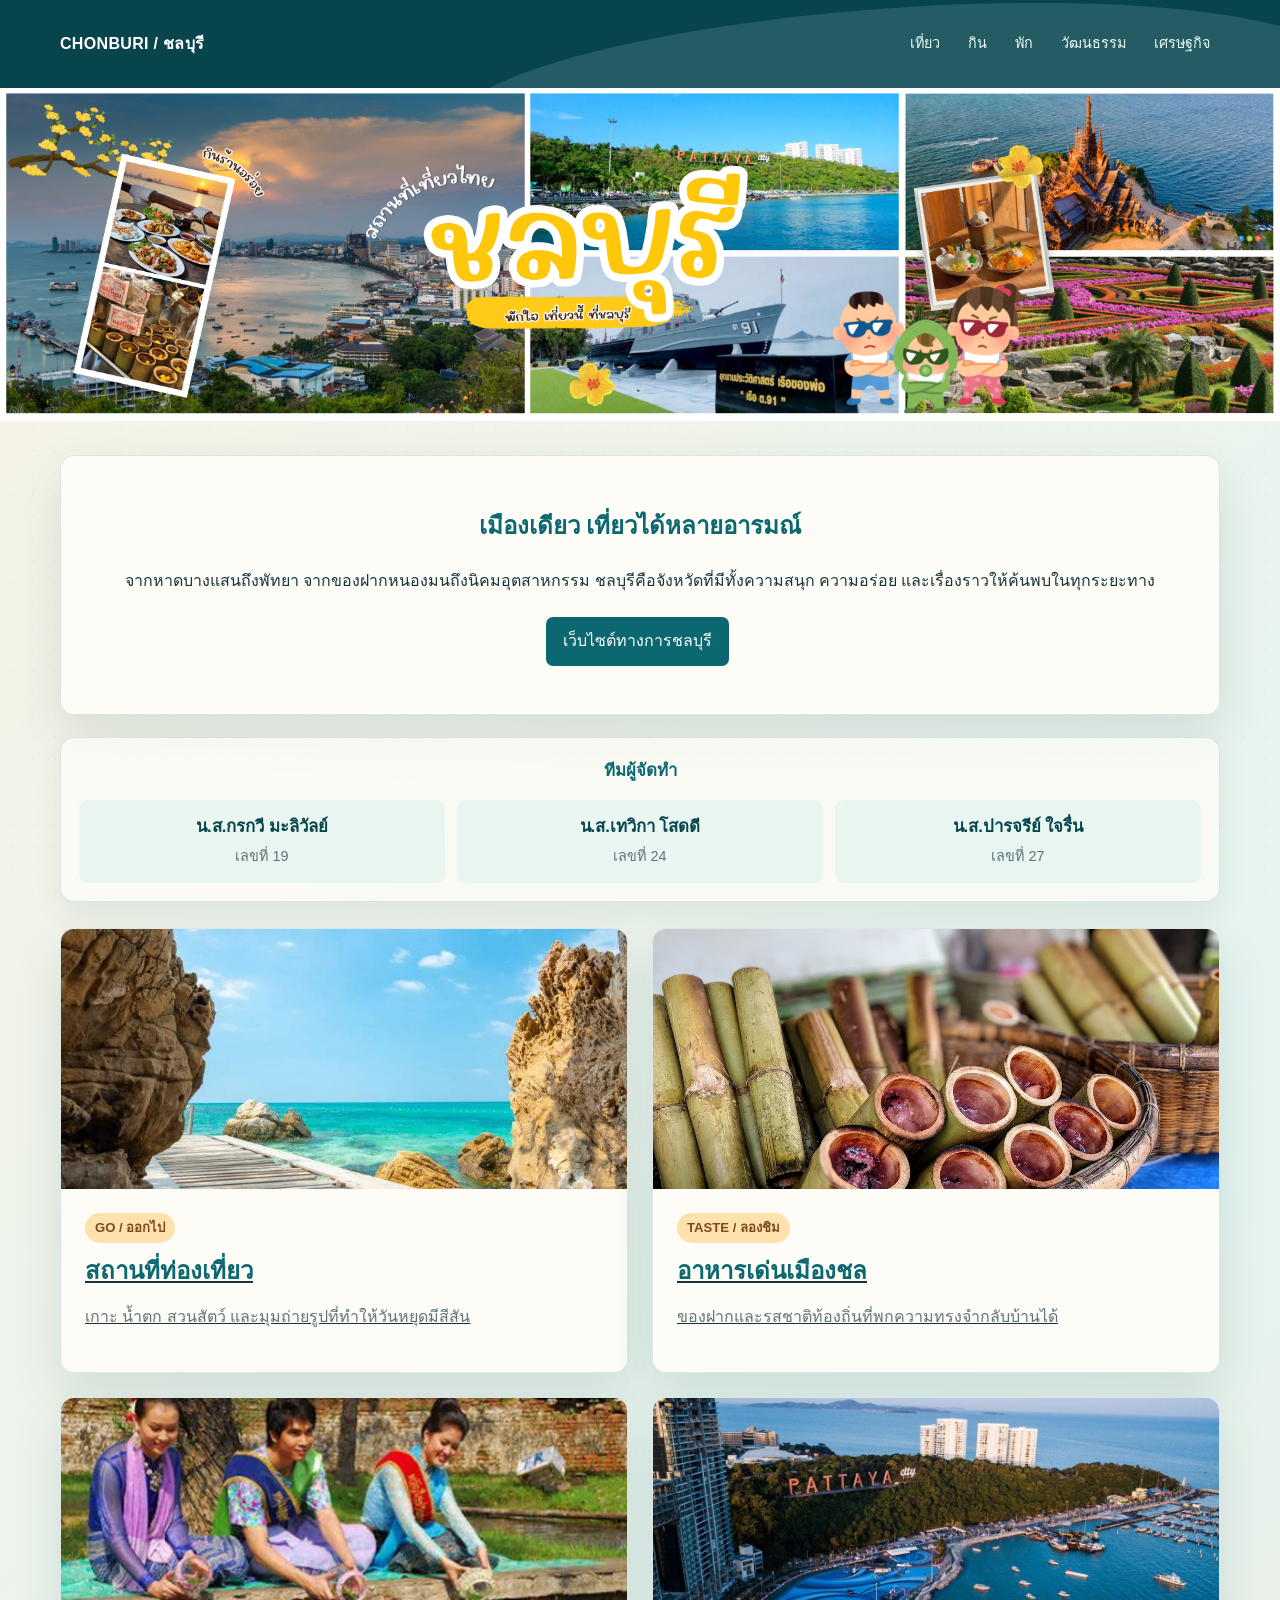
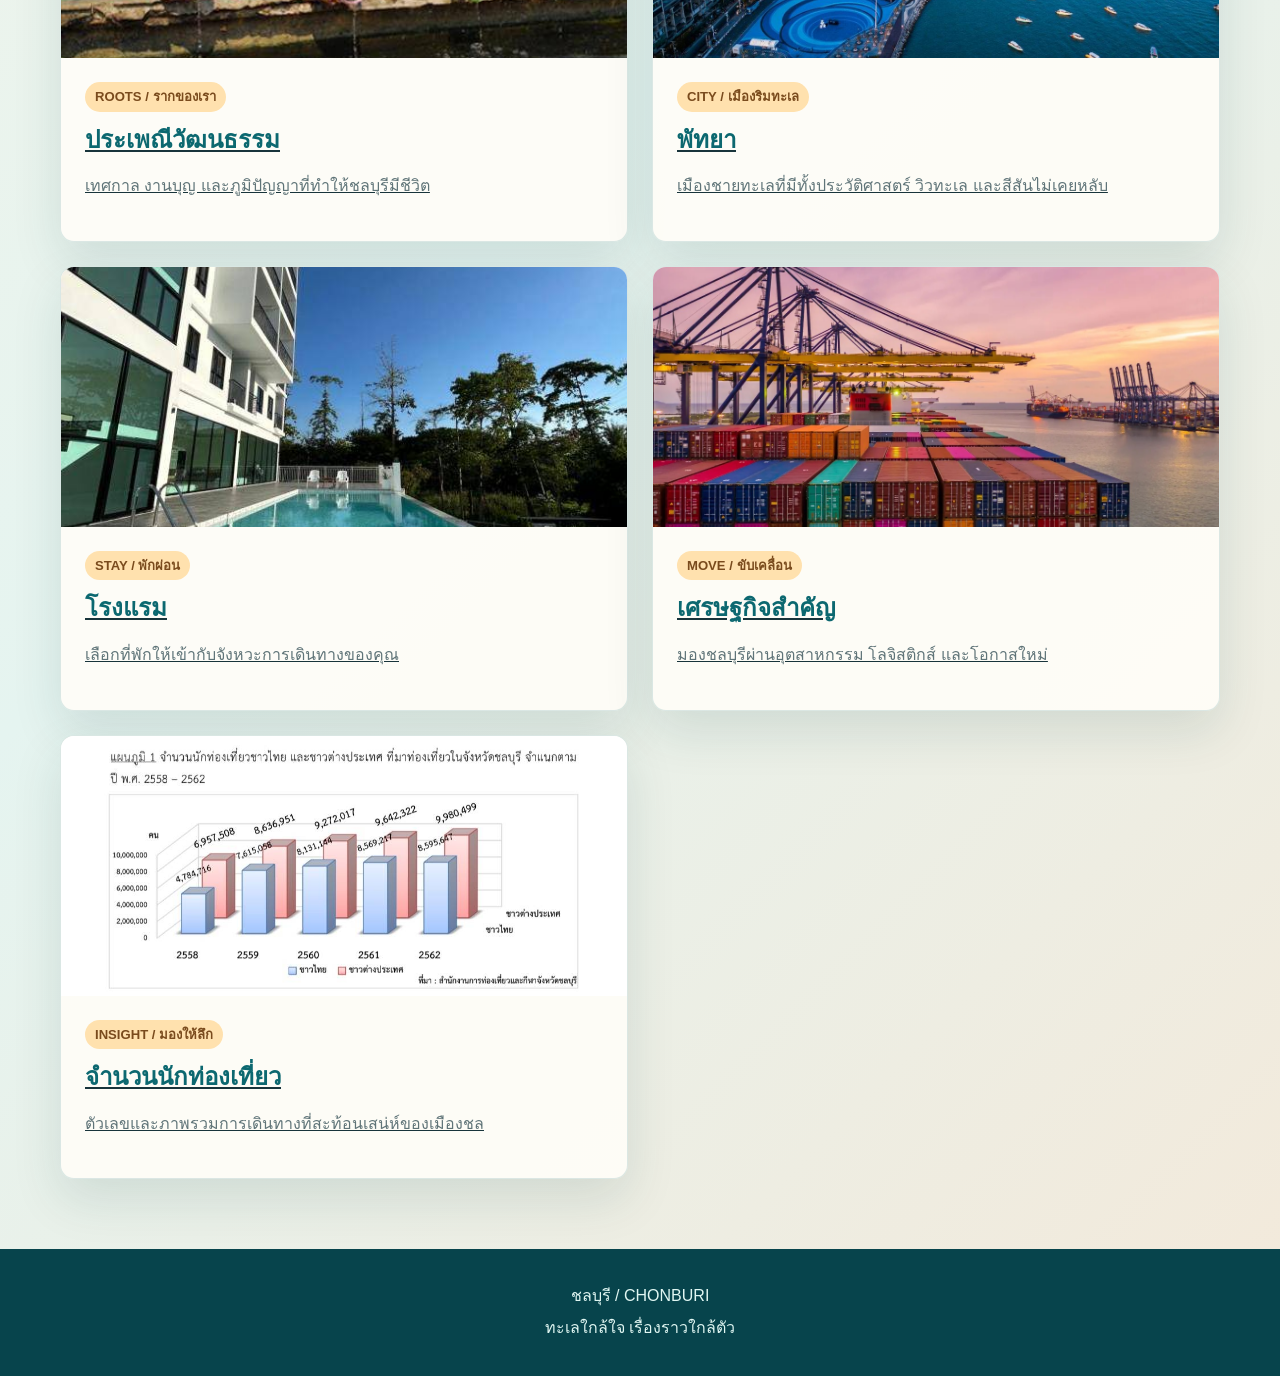
<file: index.html>
<!DOCTYPE html>
<html lang="th">
<head>
  <meta charset="UTF-8">
  <meta name="viewport" content="width=device-width, initial-scale=1.0">
  <title>ชลบุรี | ไปเที่ยวกันไหม</title>
  <link rel="stylesheet" href="styles.css">
</head>
<body>
  <header class="site-header home-header">
    <nav class="navbar">
      <a class="brand" href="index.html">CHONBURI / ชลบุรี</a>
      <div class="nav-links">
        <a href="สถาน.html">เที่ยว</a><a href="อาหาร.html">กิน</a><a href="โรงแรม.html">พัก</a><a href="ประเพณี.html">วัฒนธรรม</a><a href="เศรษฐกิจ.html">เศรษฐกิจ</a>
      </div>
    </nav>
  </header>
  <img class="home-image" src="img/ชล.png" width="1920" height="500" alt="ภาพจังหวัดชลบุรี">

  <main class="shell">
    <section class="intro reveal">
      <h2>เมืองเดียว เที่ยวได้หลายอารมณ์</h2>
      <p>จากหาดบางแสนถึงพัทยา จากของฝากหนองมนถึงนิคมอุตสาหกรรม ชลบุรีคือจังหวัดที่มีทั้งความสนุก ความอร่อย และเรื่องราวให้ค้นพบในทุกระยะทาง</p>
      <a class="button" href="https://www.chonburi.go.th/frontpage" target="_blank" rel="noopener">เว็บไซต์ทางการชลบุรี</a>
    </section>

    <section class="credits reveal" aria-label="รายชื่อผู้จัดทำ">
      <h2 class="credits-title">ทีมผู้จัดทำ</h2>
      <div class="credit"><strong>น.ส.กรกวี มะลิวัลย์</strong><span>เลขที่ 19</span></div>
      <div class="credit"><strong>น.ส.เทวิกา โสดดี</strong><span>เลขที่ 24</span></div>
      <div class="credit"><strong>น.ส.ปารจรีย์ ใจรื่น</strong><span>เลขที่ 27</span></div>
    </section>

    <section class="grid">
      <a class="card reveal" href="สถาน.html"><img src="img/g1.jpg" alt="เกาะขาม"><div class="card-body"><span class="tag">GO / ออกไป</span><h2>สถานที่ท่องเที่ยว</h2><p>เกาะ น้ำตก สวนสัตว์ และมุมถ่ายรูปที่ทำให้วันหยุดมีสีสัน</p></div></a>
      <a class="card reveal" href="อาหาร.html"><img src="img/b1.jpg" alt="ข้าวหลามหนองมน"><div class="card-body"><span class="tag">TASTE / ลองชิม</span><h2>อาหารเด่นเมืองชล</h2><p>ของฝากและรสชาติท้องถิ่นที่พกความทรงจำกลับบ้านได้</p></div></a>
      <a class="card reveal" href="ประเพณี.html"><img src="img/e1.jpg" alt="ประเพณีวันไหล"><div class="card-body"><span class="tag">ROOTS / รากของเรา</span><h2>ประเพณีวัฒนธรรม</h2><p>เทศกาล งานบุญ และภูมิปัญญาที่ทำให้ชลบุรีมีชีวิต</p></div></a>
      <a class="card reveal" href="พัทยา.html"><img src="img/d2.jpg" alt="ชายหาดพัทยา"><div class="card-body"><span class="tag">CITY / เมืองริมทะเล</span><h2>พัทยา</h2><p>เมืองชายทะเลที่มีทั้งประวัติศาสตร์ วิวทะเล และสีสันไม่เคยหลับ</p></div></a>
      <a class="card reveal" href="โรงแรม.html"><img src="img/c1.jpg" alt="โรงแรมในชลบุรี"><div class="card-body"><span class="tag">STAY / พักผ่อน</span><h2>โรงแรม</h2><p>เลือกที่พักให้เข้ากับจังหวะการเดินทางของคุณ</p></div></a>
      <a class="card reveal" href="เศรษฐกิจ.html"><img src="img/f2.jpg" alt="โลจิสติกส์ชลบุรี"><div class="card-body"><span class="tag">MOVE / ขับเคลื่อน</span><h2>เศรษฐกิจสำคัญ</h2><p>มองชลบุรีผ่านอุตสาหกรรม โลจิสติกส์ และโอกาสใหม่</p></div></a>
      <a class="card reveal" href="A1.html"><img src="img/a1.jpg" alt="ข้อมูลนักท่องเที่ยว"><div class="card-body"><span class="tag">INSIGHT / มองให้ลึก</span><h2>จำนวนนักท่องเที่ยว</h2><p>ตัวเลขและภาพรวมการเดินทางที่สะท้อนเสน่ห์ของเมืองชล</p></div></a>
    </section>
  </main>
  <footer class="footer"><p>ชลบุรี / CHONBURI</p><p>ทะเลใกล้ใจ เรื่องราวใกล้ตัว</p></footer>
</body>
</html>
</file>
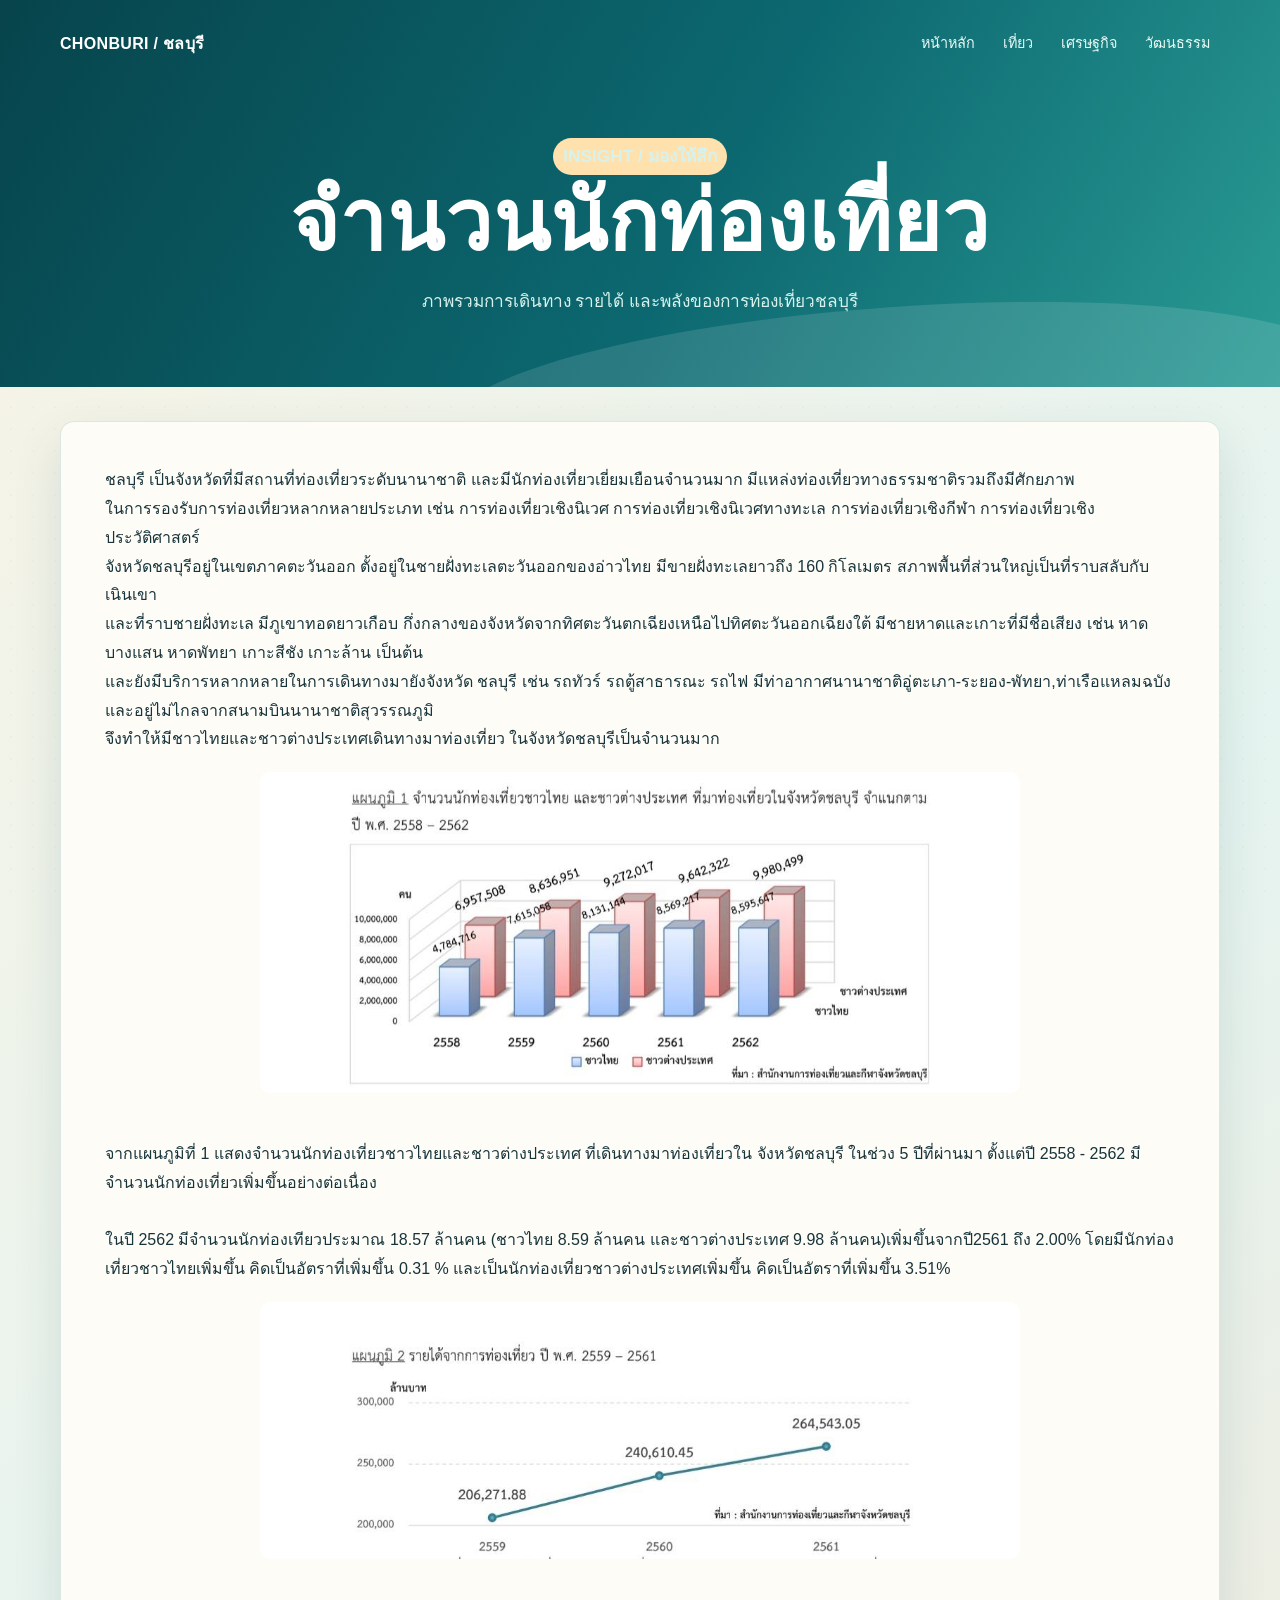
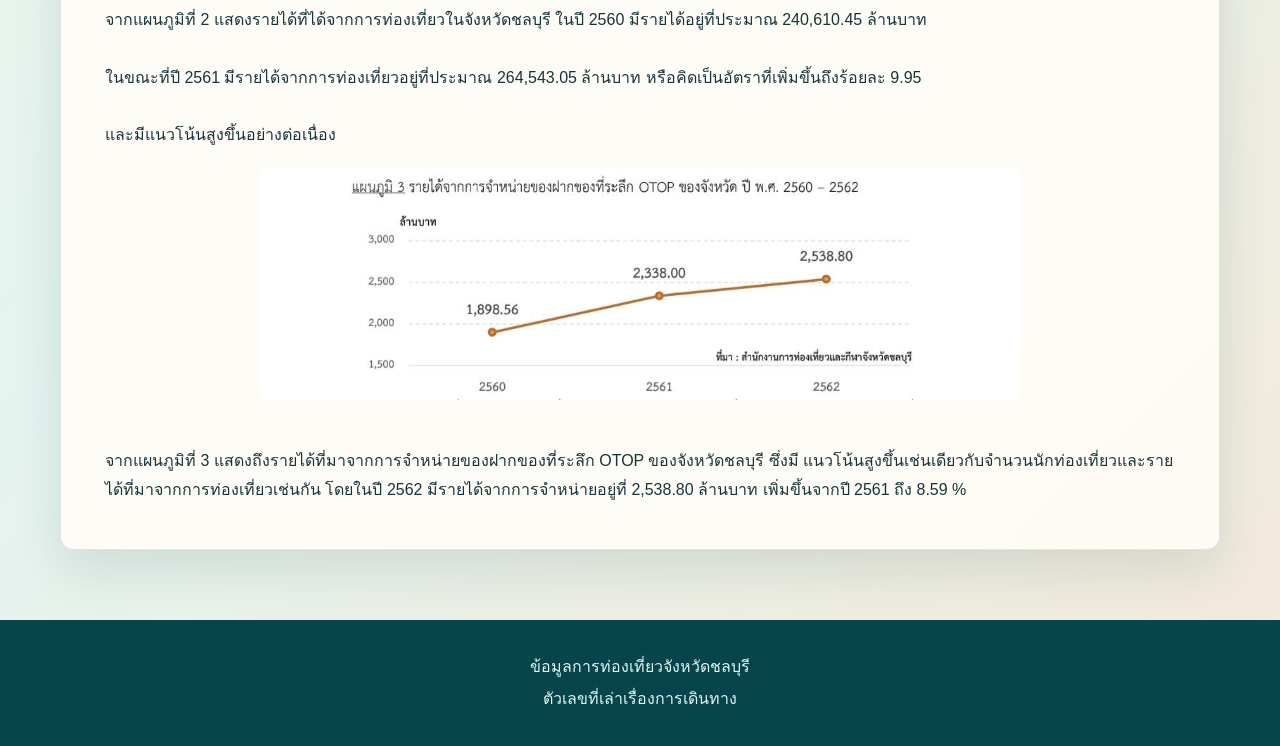
<file: A1.html>
<!DOCTYPE html>


<html lang="th">
<head>
	<meta charset="UTF-8"><meta name="viewport" content="width=device-width, initial-scale=1.0">
	<title>จำนวนนักท่องเที่ยวจังหวัดชลบุรี</title>
	<link rel="stylesheet" href="styles.css">
</head>
<body>
	<header class="site-header"><nav class="navbar"><a class="brand" href="index.html">CHONBURI / ชลบุรี</a><div class="nav-links"><a href="index.html">หน้าหลัก</a><a href="สถาน.html">เที่ยว</a><a href="เศรษฐกิจ.html">เศรษฐกิจ</a><a href="ประเพณี.html">วัฒนธรรม</a></div></nav><div class="hero-copy"><p class="tag">INSIGHT / มองให้ลึก</p><h1>จำนวนนักท่องเที่ยว</h1><p>ภาพรวมการเดินทาง รายได้ และพลังของการท่องเที่ยวชลบุรี</p></div></header>
	<main class="shell"><section class="panel article prose">
ชลบุรี เป็นจังหวัดที่มีสถานที่ท่องเที่ยวระดับนานาชาติ และมีนักท่องเที่ยวเยี่ยมเยือนจำนวนมาก มีแหล่งท่องเที่ยวทางธรรมชาติรวมถึงมีศักยภาพ
<br>ในการรองรับการท่องเที่ยวหลากหลายประเภท เช่น การท่องเที่ยวเชิงนิเวศ การท่องเที่ยวเชิงนิเวศทางทะเล การท่องเที่ยวเชิงกีฬา การท่องเที่ยวเชิงประวัติศาสตร์
<br>จังหวัดชลบุรีอยู่ในเขตภาคตะวันออก ตั้งอยู่ในชายฝั่งทะเลตะวันออกของอ่าวไทย มีขายฝั่งทะเลยาวถึง 160 กิโลเมตร สภาพพื้นที่ส่วนใหญ่เป็นที่ราบสลับกับเนินเขา<br>และที่ราบชายฝั่งทะเล มีภูเขาทอดยาวเกือบ กึ่งกลางของจังหวัดจากทิศตะวันตกเฉียงเหนือไปทิศตะวันออกเฉียงใต้ มีชายหาดและเกาะที่มีชื่อเสียง เช่น หาดบางแสน หาดพัทยา เกาะสีชัง เกาะล้าน เป็นต้น
<br>และยังมีบริการหลากหลายในการเดินทางมายังจังหวัด ชลบุรี เช่น รถทัวร์ รถตู้สาธารณะ รถไฟ มีท่าอากาศนานาชาติอู่ตะเภา-ระยอง-พัทยา,ท่าเรือแหลมฉบัง และอยู่ไม่ไกลจากสนามบินนานาชาติสุวรรณภูมิ 
<br>จึงทำให้มีชาวไทยและชาวต่างประเทศเดินทางมาท่องเที่ยว ในจังหวัดชลบุรีเป็นจำนวนมาก</br>
	<p><img src="img/a1.jpg" alt="แผนภูมิจำนวนนักท่องเที่ยว"></p>
<br>จากแผนภูมิที่ 1 แสดงจำนวนนักท่องเที่ยวชาวไทยและชาวต่างประเทศ ที่เดินทางมาท่องเที่ยวใน จังหวัดชลบุรี ในช่วง 5 ปีที่ผ่านมา ตั้งแต่ปี 2558 - 2562 มีจำนวนนักท่องเที่ยวเพิ่มขึ้นอย่างต่อเนื่อง</br>
<br>ในปี 2562 มีจำนวนนักท่องเทียวประมาณ 18.57 ล้านคน (ชาวไทย 8.59 ล้านคน และชาวต่างประเทศ 9.98 ล้านคน)เพิ่มขึ้นจากปี2561 ถึง 2.00% โดยมีนักท่องเที่ยวชาวไทยเพิ่มขึ้น คิดเป็นอัตราที่เพิ่มขึ้น 0.31 % และเป็นนักท่องเที่ยวชาวต่างประเทศเพิ่มขึ้น คิดเป็นอัตราที่เพิ่มขึ้น 3.51%
	<p><img src="img/a2.jpg" alt="แผนภูมิรายได้จากการท่องเที่ยว"></p>
<br>จากแผนภูมิที่ 2 แสดงรายได้ที่ได้จากการท่องเที่ยวในจังหวัดชลบุรี ในปี 2560 มีรายได้อยู่ที่ประมาณ 240,610.45 ล้านบาท</br>
<br>ในขณะที่ปี 2561 มีรายได้จากการท่องเที่ยวอยู่ที่ประมาณ 264,543.05 ล้านบาท หรือคิดเป็นอัตราที่เพิ่มขึ้นถึงร้อยละ 9.95<br> 
<br>และมีแนวโน้นสูงขึ้นอย่างต่อเนื่อง</br>
		   <p><img src="img/a3.jpg" alt="แผนภูมิรายได้จากของฝาก OTOP"></p>
<br>จากแผนภูมิที่ 3 แสดงถึงรายได้ที่มาจากการจำหน่ายของฝากของที่ระลึก OTOP ของจังหวัดชลบุรี ซึ่งมี แนวโน้นสูงขึ้นเช่นเดียวกับจำนวนนักท่องเที่ยวและรายได้ที่มาจากการท่องเที่ยวเช่นกัน โดยในปี 2562 มีรายได้จากการจำหน่ายอยู่ที่ 2,538.80 ล้านบาท เพิ่มขึ้นจากปี 2561 ถึง 8.59 %</br>

	
	</section></main>
	<footer class="footer"><p>ข้อมูลการท่องเที่ยวจังหวัดชลบุรี</p><p>ตัวเลขที่เล่าเรื่องการเดินทาง</p></footer>
</body>
</html>
</file>
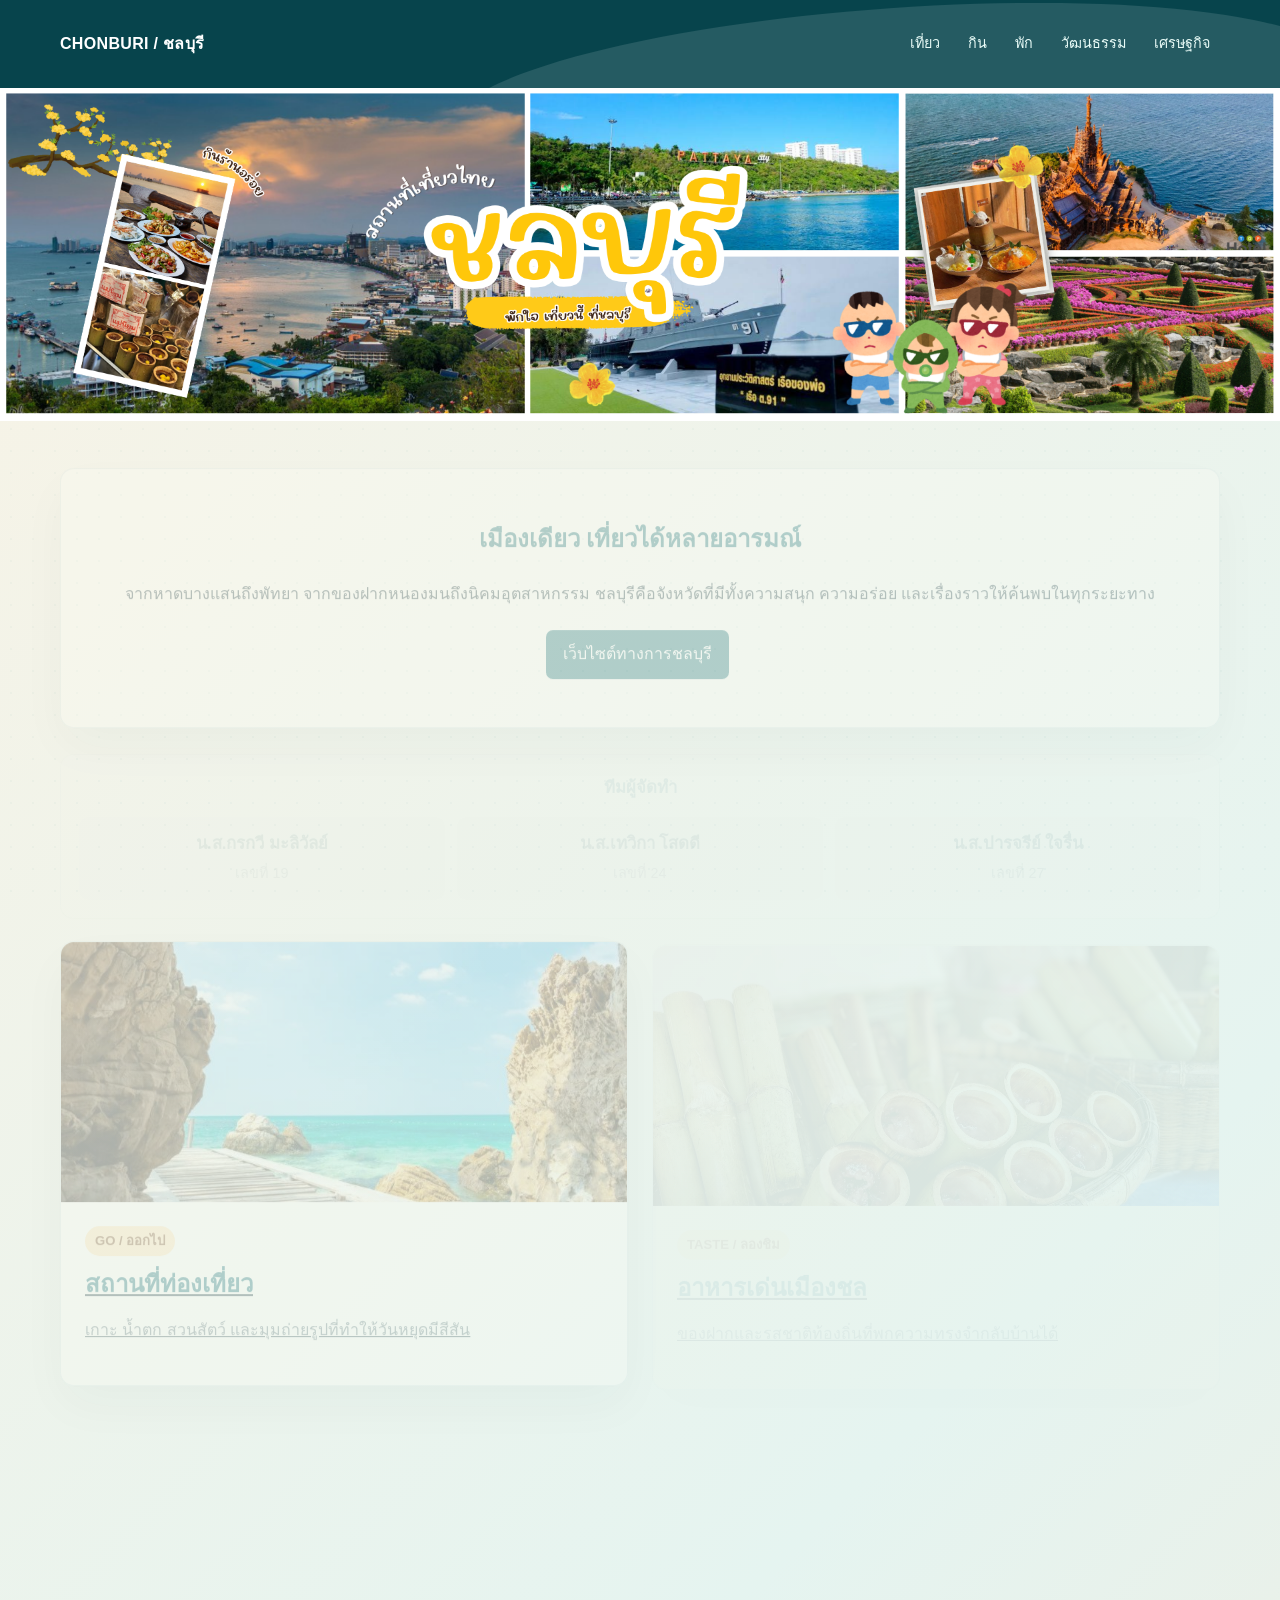
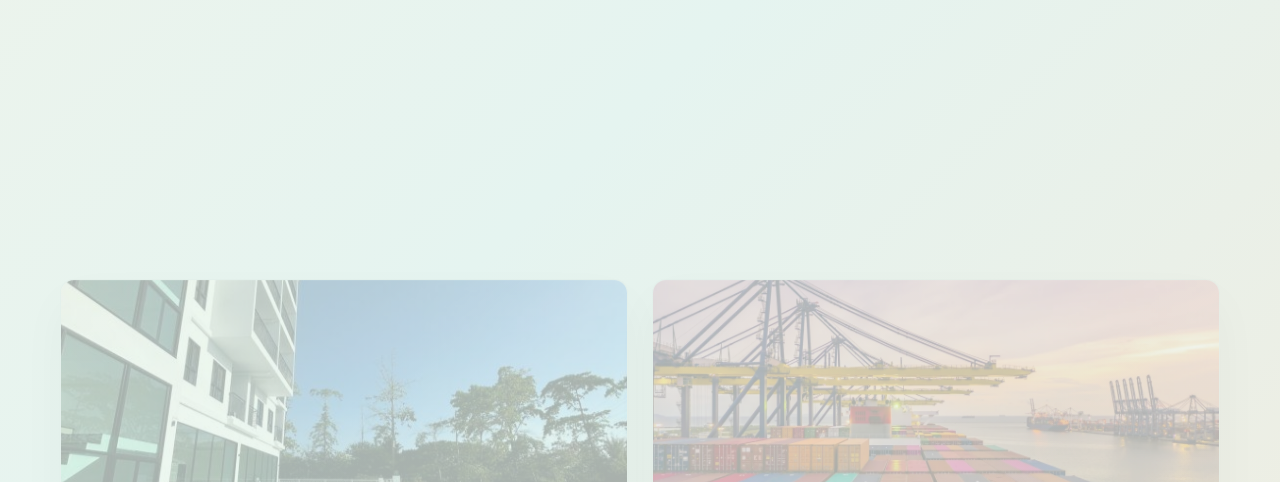
<file: index - Copy - Copy.html>
<!DOCTYPE html>
<html lang="th">
<head>
	<meta charset="UTF-8">
	<meta name="viewport" content="width=device-width, initial-scale=1.0">
	<meta http-equiv="refresh" content="0; url=index.html">
	<title>ชลบุรี | ไปเที่ยวกันไหม</title>
	<link rel="stylesheet" href="styles.css">
</head>
<body>
	<main class="shell" style="padding-top: 18vh; text-align: center;">
		<section class="intro"><h1>กำลังพาไปหน้าหลักชลบุรี...</h1><a class="button" href="index.html">เข้าสู่เว็บไซต์</a></section>
	</main>
</body>
</html>
</file>
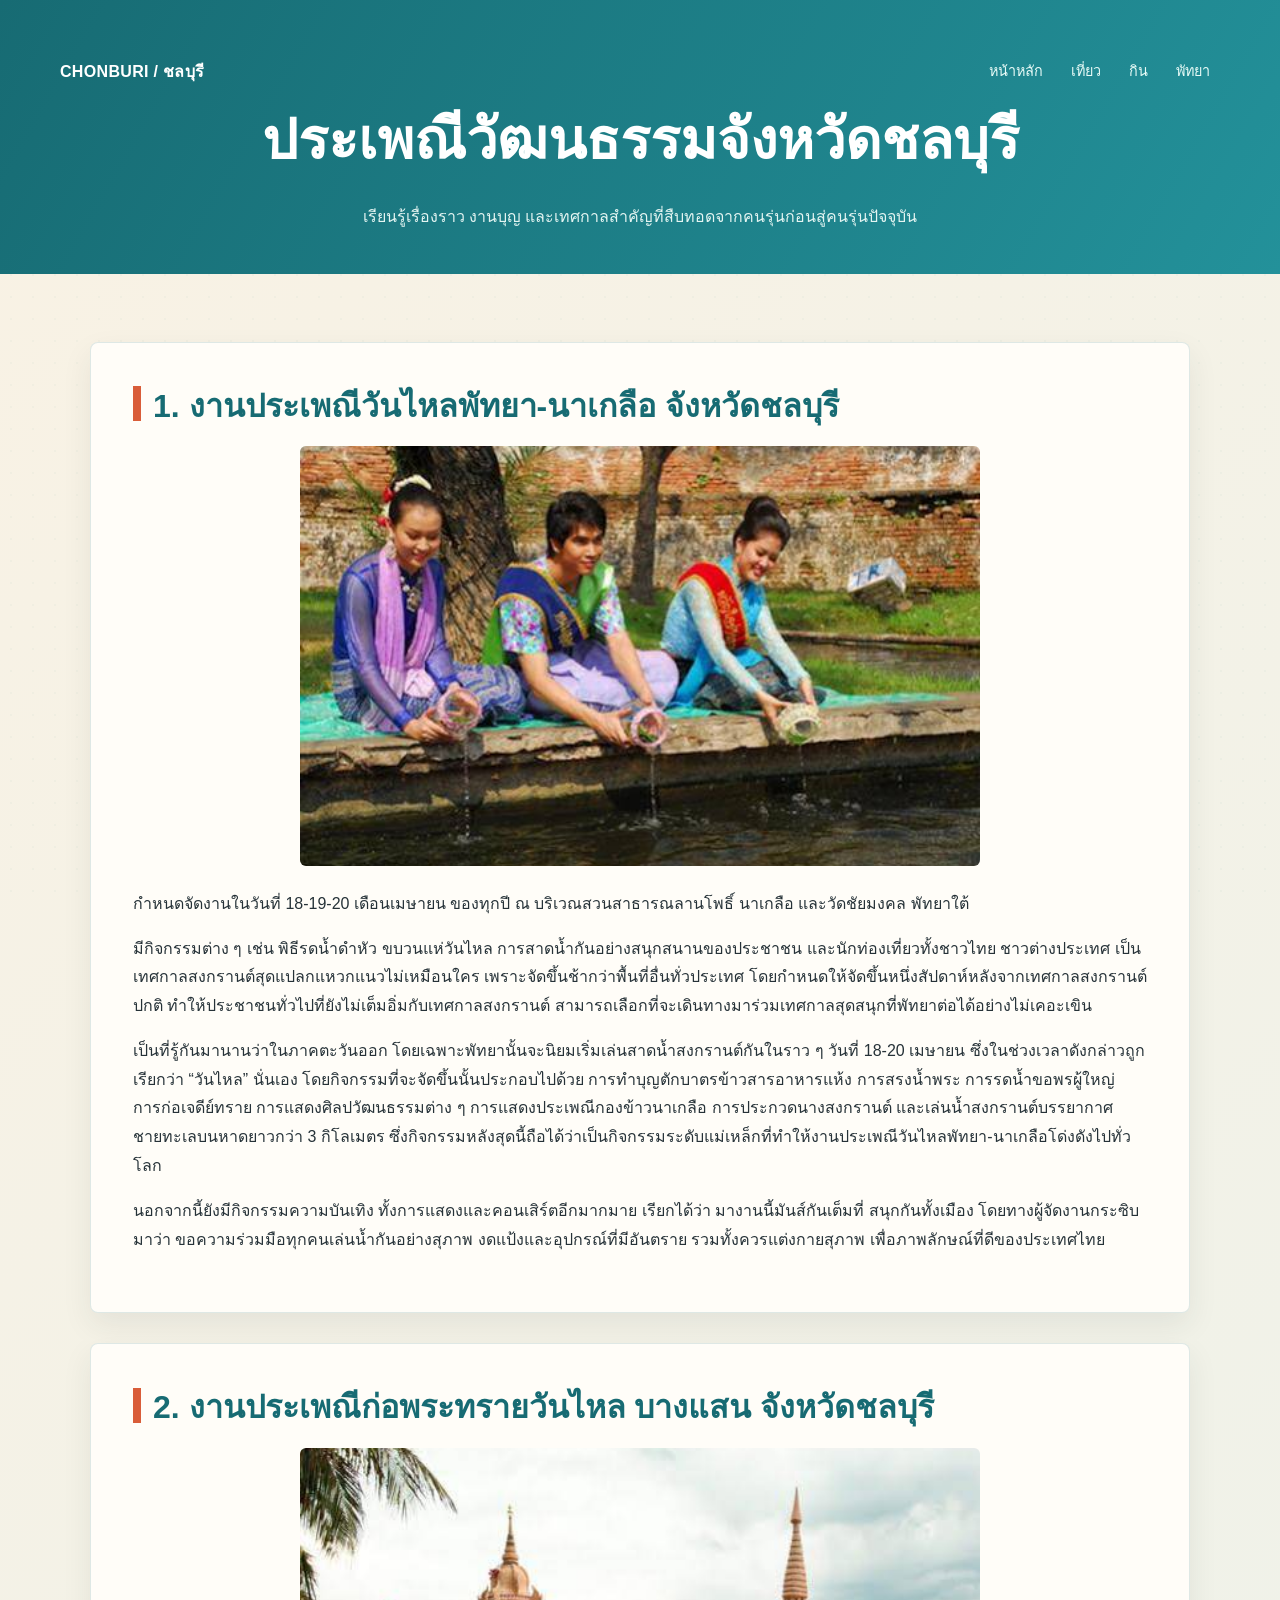
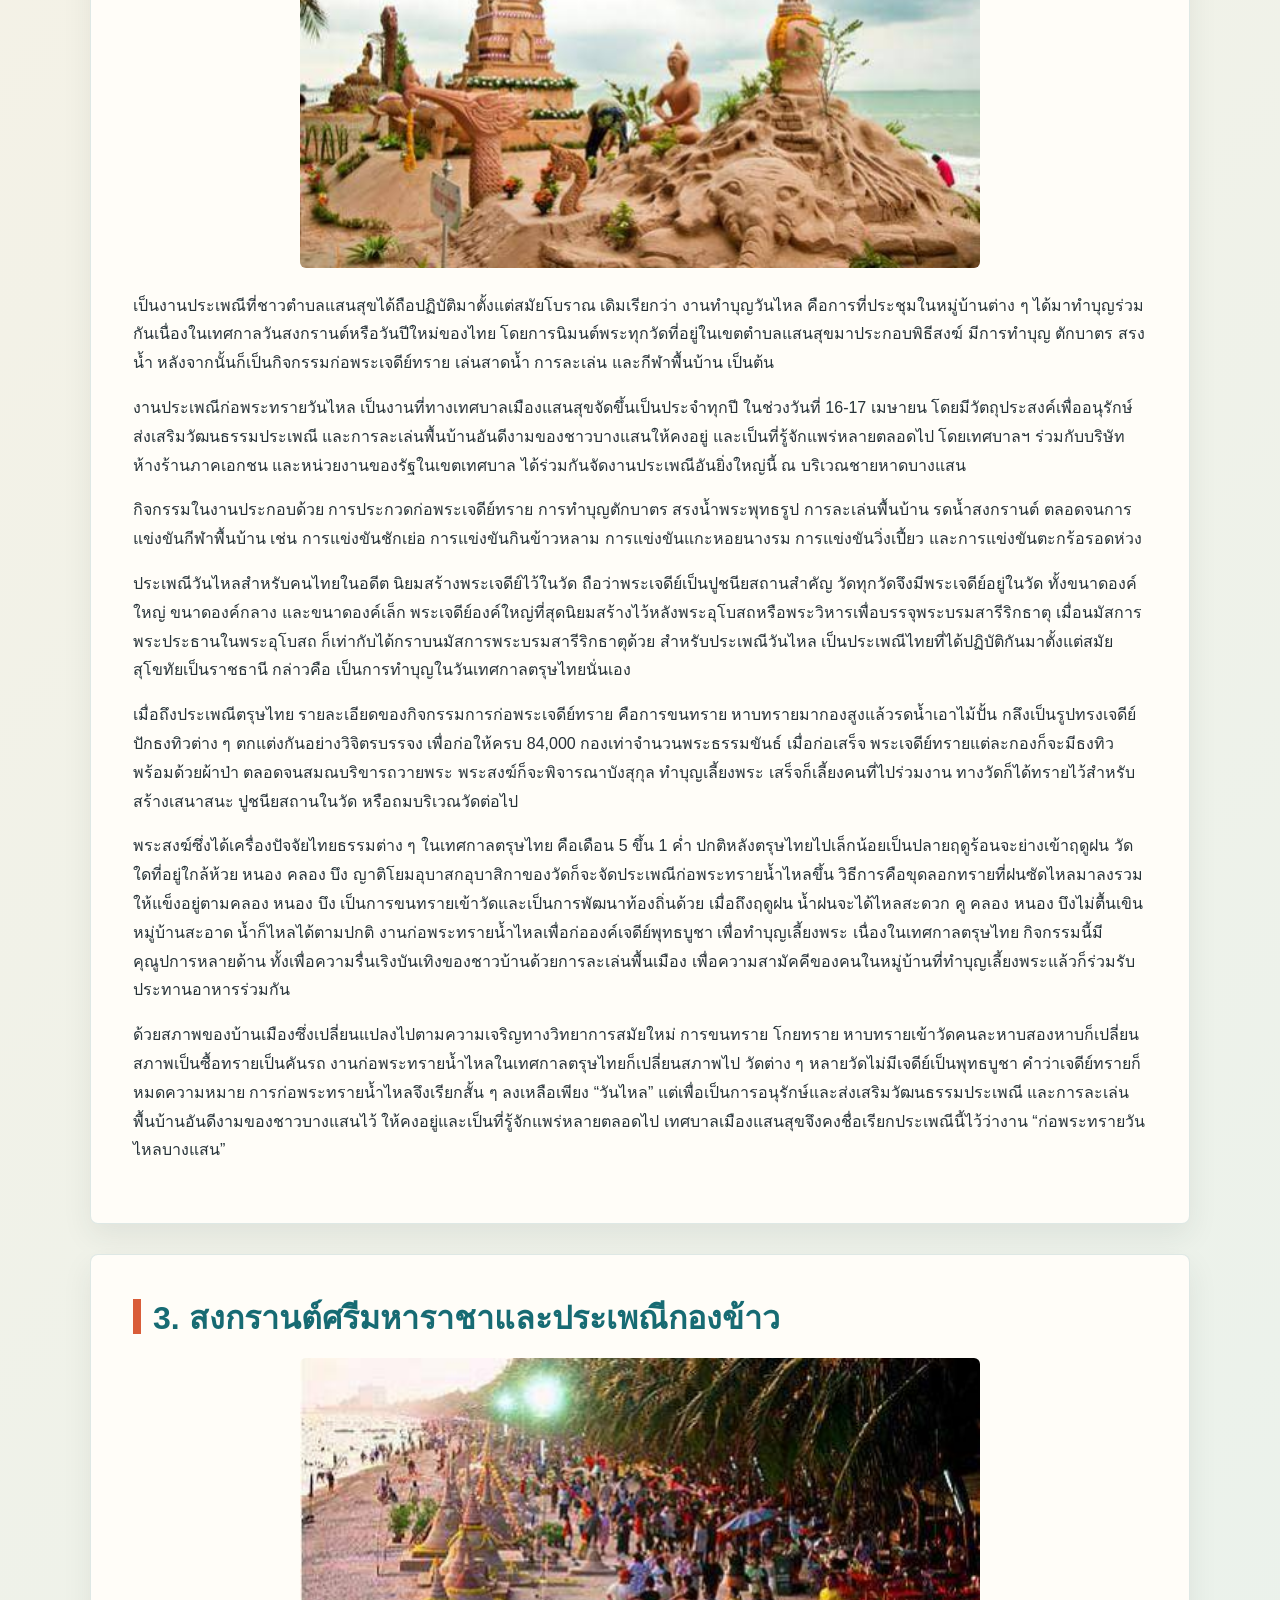
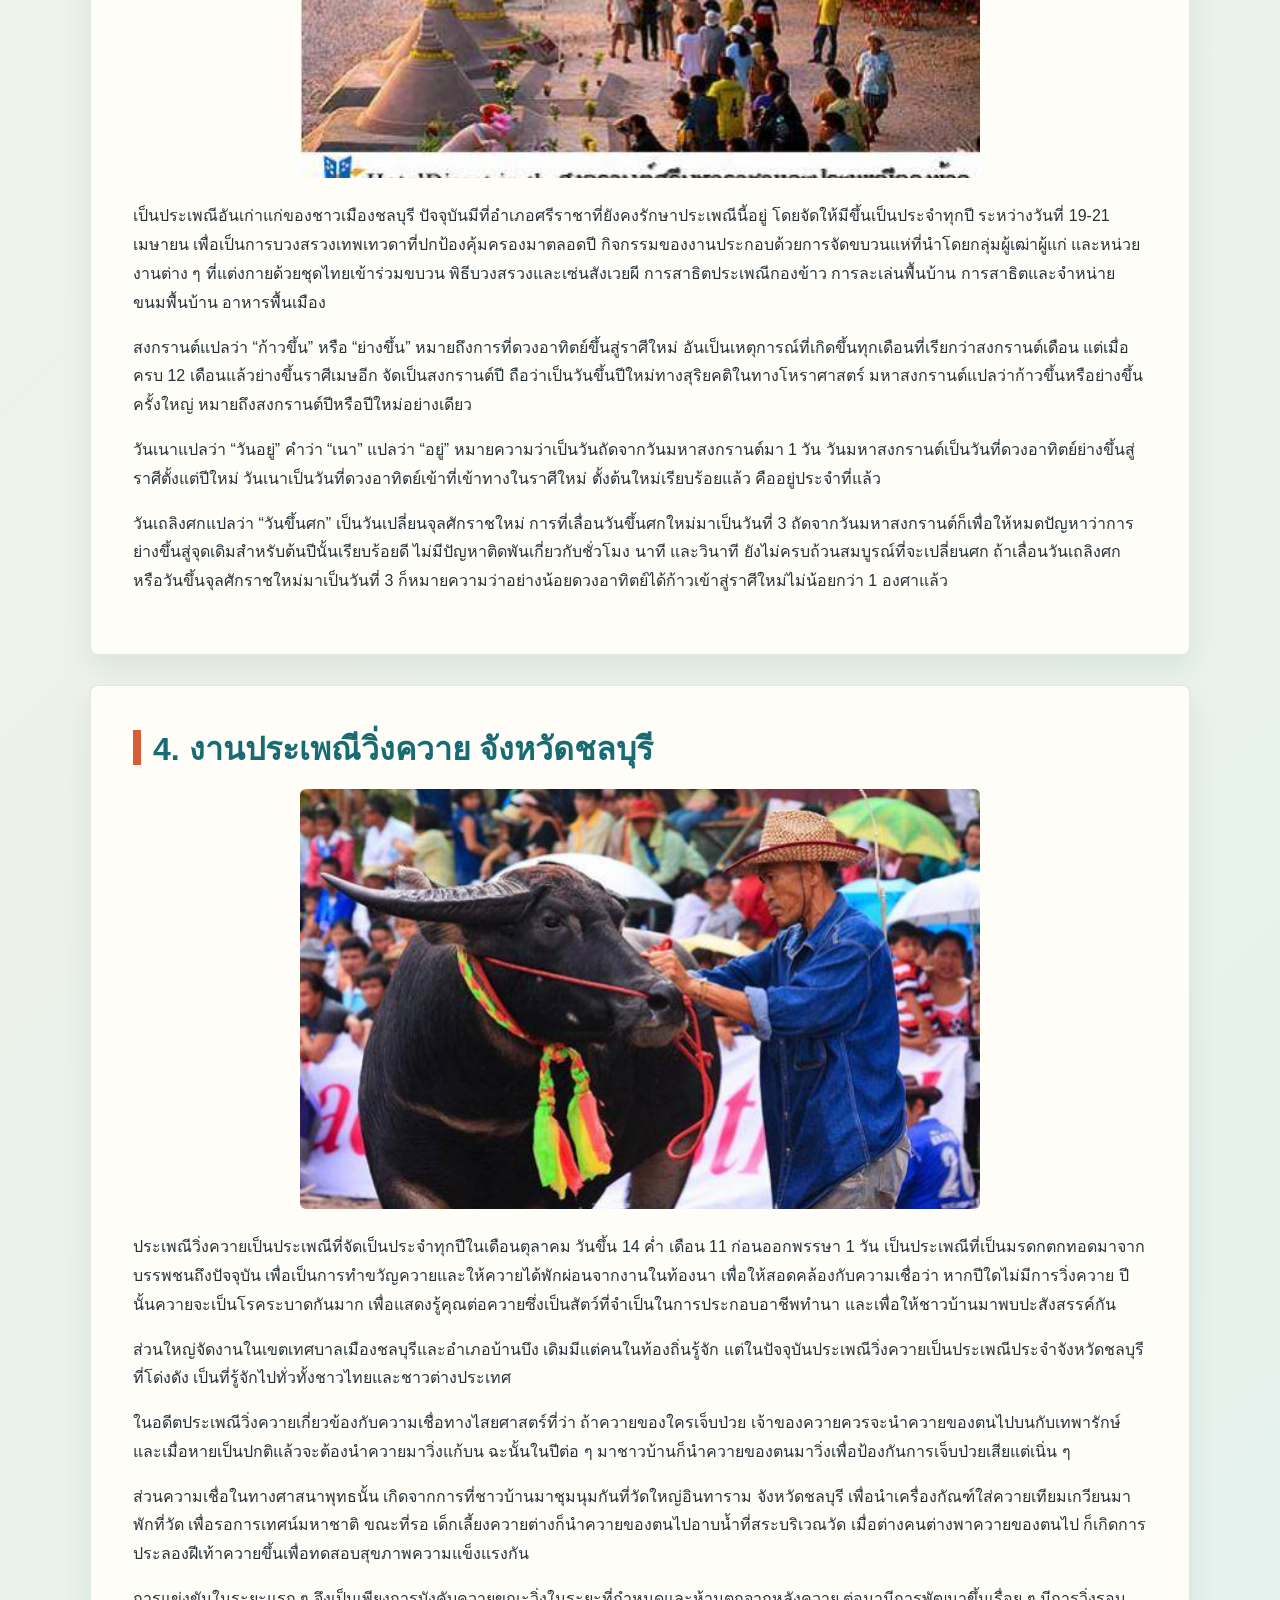
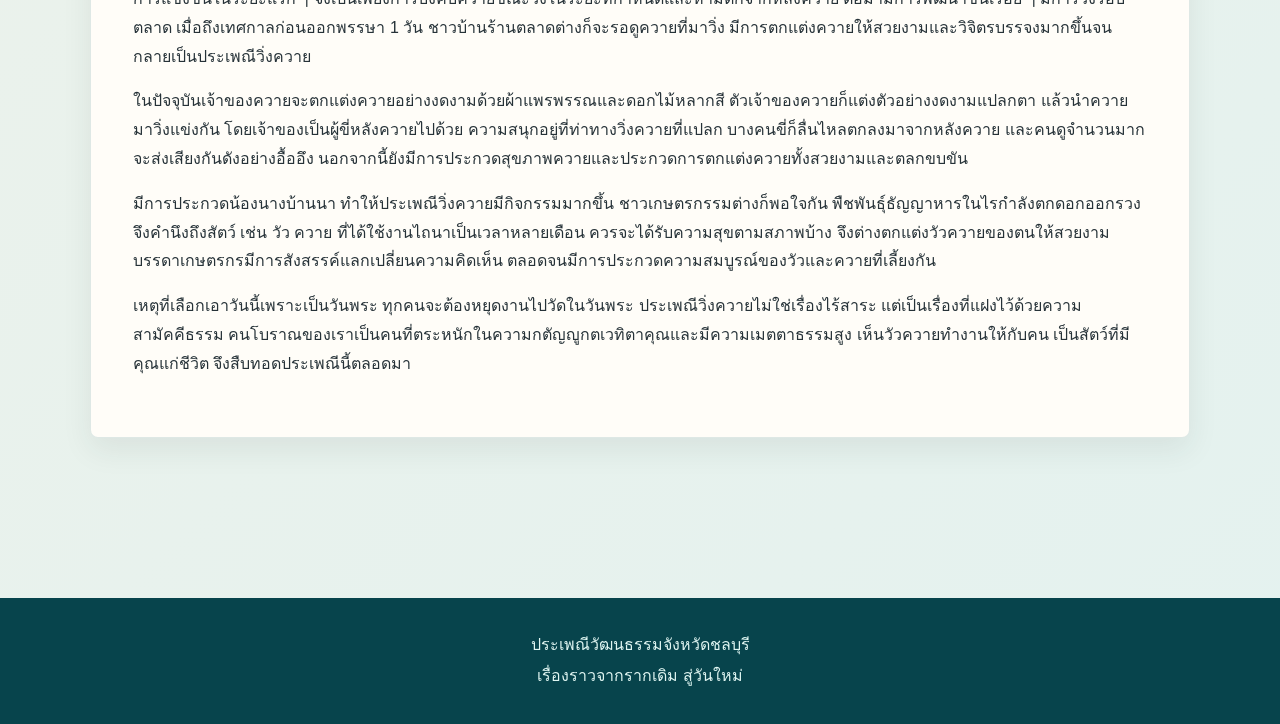
<file: ประเพณี.html>
<!DOCTYPE html>
<html lang="th">
<head>
    <meta charset="UTF-8">
    <meta name="viewport" content="width=device-width, initial-scale=1.0">
    <title>ประเพณีวัฒนธรรมจังหวัดชลบุรี</title>
    <link rel="stylesheet" href="styles.css">
    <style>
        :root {
            --ink: #263238;
            --muted: #546e7a;
            --paper: #fffdf8;
            --sand: #f7ead2;
            --coral: #d95d39;
            --teal: #176b73;
        }

        * { box-sizing: border-box; }

        body {
            margin: 0;
            color: var(--ink);
            background: linear-gradient(135deg, #f9f2e4 0%, #e4f2ef 100%);
            font-family: "Noto Sans Thai", "Tahoma", sans-serif;
            line-height: 1.8;
        }

        header {
            padding: 54px 20px 42px;
            color: white;
            text-align: center;
            background: linear-gradient(120deg, var(--teal), #23919a);
        }

        header h1 {
            margin: 0;
            font-size: clamp(2rem, 5vw, 3.5rem);
            letter-spacing: 0;
        }

        header p {
            max-width: 680px;
            margin: 12px auto 0;
            color: #e4f5f2;
        }

        main {
            width: min(1100px, calc(100% - 32px));
            margin: 34px auto 60px;
        }

        article {
            margin-bottom: 30px;
            padding: clamp(22px, 4vw, 42px);
            background: var(--paper);
            border: 1px solid rgba(23, 107, 115, 0.14);
            border-radius: 8px;
            box-shadow: 0 12px 30px rgba(38, 50, 56, 0.08);
        }

        article h2 {
            margin: 0 0 18px;
            color: var(--teal);
            font-size: clamp(1.35rem, 3vw, 2rem);
            line-height: 1.35;
        }

        article h2::before {
            display: inline-block;
            width: 8px;
            height: 1.1em;
            margin-right: 12px;
            vertical-align: -0.15em;
            background: var(--coral);
            content: "";
        }

        article img {
            display: block;
            width: min(100%, 680px);
            max-height: 420px;
            margin: 0 auto 24px;
            object-fit: cover;
            border-radius: 6px;
        }

        p { margin: 0 0 16px; }
        .intro { color: var(--muted); }

        ul {
            margin: 0 0 18px;
            padding-left: 1.5em;
        }

        li { margin-bottom: 8px; }
    </style>
</head>
<body>
    <header>
        <nav class="navbar"><a class="brand" href="index.html">CHONBURI / ชลบุรี</a><div class="nav-links"><a href="index.html">หน้าหลัก</a><a href="สถาน.html">เที่ยว</a><a href="อาหาร.html">กิน</a><a href="พัทยา.html">พัทยา</a></div></nav>
        <h1>ประเพณีวัฒนธรรมจังหวัดชลบุรี</h1>
        <p>เรียนรู้เรื่องราว งานบุญ และเทศกาลสำคัญที่สืบทอดจากคนรุ่นก่อนสู่คนรุ่นปัจจุบัน</p>
    </header>

    <main>
        <article>
            <h2>1. งานประเพณีวันไหลพัทยา-นาเกลือ จังหวัดชลบุรี</h2>
            <img src="img/e1.jpg" alt="งานประเพณีวันไหลพัทยา-นาเกลือ">
            <p>กำหนดจัดงานในวันที่ 18-19-20 เดือนเมษายน ของทุกปี ณ บริเวณสวนสาธารณลานโพธิ์ นาเกลือ และวัดชัยมงคล พัทยาใต้</p>
            <p>มีกิจกรรมต่าง ๆ เช่น พิธีรดน้ำดำหัว ขบวนแห่วันไหล การสาดน้ำกันอย่างสนุกสนานของประชาชน และนักท่องเที่ยวทั้งชาวไทย ชาวต่างประเทศ เป็นเทศกาลสงกรานต์สุดแปลกแหวกแนวไม่เหมือนใคร เพราะจัดขึ้นช้ากว่าพื้นที่อื่นทั่วประเทศ โดยกำหนดให้จัดขึ้นหนึ่งสัปดาห์หลังจากเทศกาลสงกรานต์ปกติ ทำให้ประชาชนทั่วไปที่ยังไม่เต็มอิ่มกับเทศกาลสงกรานต์ สามารถเลือกที่จะเดินทางมาร่วมเทศกาลสุดสนุกที่พัทยาต่อได้อย่างไม่เคอะเขิน</p>
            <p>เป็นที่รู้กันมานานว่าในภาคตะวันออก โดยเฉพาะพัทยานั้นจะนิยมเริ่มเล่นสาดน้ำสงกรานต์กันในราว ๆ วันที่ 18-20 เมษายน ซึ่งในช่วงเวลาดังกล่าวถูกเรียกว่า “วันไหล” นั่นเอง โดยกิจกรรมที่จะจัดขึ้นนั้นประกอบไปด้วย การทำบุญตักบาตรข้าวสารอาหารแห้ง การสรงน้ำพระ การรดน้ำขอพรผู้ใหญ่ การก่อเจดีย์ทราย การแสดงศิลปวัฒนธรรมต่าง ๆ การแสดงประเพณีกองข้าวนาเกลือ การประกวดนางสงกรานต์ และเล่นน้ำสงกรานต์บรรยากาศชายทะเลบนหาดยาวกว่า 3 กิโลเมตร ซึ่งกิจกรรมหลังสุดนี้ถือได้ว่าเป็นกิจกรรมระดับแม่เหล็กที่ทำให้งานประเพณีวันไหลพัทยา-นาเกลือโด่งดังไปทั่วโลก</p>
            <p>นอกจากนี้ยังมีกิจกรรมความบันเทิง ทั้งการแสดงและคอนเสิร์ตอีกมากมาย เรียกได้ว่า มางานนี้มันส์กันเต็มที่ สนุกกันทั้งเมือง โดยทางผู้จัดงานกระซิบมาว่า ขอความร่วมมือทุกคนเล่นน้ำกันอย่างสุภาพ งดแป้งและอุปกรณ์ที่มีอันตราย รวมทั้งควรแต่งกายสุภาพ เพื่อภาพลักษณ์ที่ดีของประเทศไทย</p>
        </article>

        <article>
            <h2>2. งานประเพณีก่อพระทรายวันไหล บางแสน จังหวัดชลบุรี</h2>
            <img src="img/e2.jpg" alt="งานประเพณีก่อพระทรายวันไหลบางแสน">
            <p>เป็นงานประเพณีที่ชาวตำบลแสนสุขได้ถือปฏิบัติมาตั้งแต่สมัยโบราณ เดิมเรียกว่า งานทำบุญวันไหล คือการที่ประชุมในหมู่บ้านต่าง ๆ ได้มาทำบุญร่วมกันเนื่องในเทศกาลวันสงกรานต์หรือวันปีใหม่ของไทย โดยการนิมนต์พระทุกวัดที่อยู่ในเขตตำบลแสนสุขมาประกอบพิธีสงฆ์ มีการทำบุญ ตักบาตร สรงน้ำ หลังจากนั้นก็เป็นกิจกรรมก่อพระเจดีย์ทราย เล่นสาดน้ำ การละเล่น และกีฬาพื้นบ้าน เป็นต้น</p>
            <p>งานประเพณีก่อพระทรายวันไหล เป็นงานที่ทางเทศบาลเมืองแสนสุขจัดขึ้นเป็นประจำทุกปี ในช่วงวันที่ 16-17 เมษายน โดยมีวัตถุประสงค์เพื่ออนุรักษ์ ส่งเสริมวัฒนธรรมประเพณี และการละเล่นพื้นบ้านอันดีงามของชาวบางแสนให้คงอยู่ และเป็นที่รู้จักแพร่หลายตลอดไป โดยเทศบาลฯ ร่วมกับบริษัทห้างร้านภาคเอกชน และหน่วยงานของรัฐในเขตเทศบาล ได้ร่วมกันจัดงานประเพณีอันยิ่งใหญ่นี้ ณ บริเวณชายหาดบางแสน</p>
            <p>กิจกรรมในงานประกอบด้วย การประกวดก่อพระเจดีย์ทราย การทำบุญตักบาตร สรงน้ำพระพุทธรูป การละเล่นพื้นบ้าน รดน้ำสงกรานต์ ตลอดจนการแข่งขันกีฬาพื้นบ้าน เช่น การแข่งขันชักเย่อ การแข่งขันกินข้าวหลาม การแข่งขันแกะหอยนางรม การแข่งขันวิ่งเปี้ยว และการแข่งขันตะกร้อรอดห่วง</p>
            <p>ประเพณีวันไหลสำหรับคนไทยในอดีต นิยมสร้างพระเจดีย์ไว้ในวัด ถือว่าพระเจดีย์เป็นปูชนียสถานสำคัญ วัดทุกวัดจึงมีพระเจดีย์อยู่ในวัด ทั้งขนาดองค์ใหญ่ ขนาดองค์กลาง และขนาดองค์เล็ก พระเจดีย์องค์ใหญ่ที่สุดนิยมสร้างไว้หลังพระอุโบสถหรือพระวิหารเพื่อบรรจุพระบรมสารีริกธาตุ เมื่อนมัสการพระประธานในพระอุโบสถ ก็เท่ากับได้กราบนมัสการพระบรมสารีริกธาตุด้วย สำหรับประเพณีวันไหล เป็นประเพณีไทยที่ได้ปฏิบัติกันมาตั้งแต่สมัยสุโขทัยเป็นราชธานี กล่าวคือ เป็นการทำบุญในวันเทศกาลตรุษไทยนั่นเอง</p>
            <p>เมื่อถึงประเพณีตรุษไทย รายละเอียดของกิจกรรมการก่อพระเจดีย์ทราย คือการขนทราย หาบทรายมากองสูงแล้วรดน้ำเอาไม้ปั้น กลึงเป็นรูปทรงเจดีย์ ปักธงทิวต่าง ๆ ตกแต่งกันอย่างวิจิตรบรรจง เพื่อก่อให้ครบ 84,000 กองเท่าจำนวนพระธรรมขันธ์ เมื่อก่อเสร็จ พระเจดีย์ทรายแต่ละกองก็จะมีธงทิว พร้อมด้วยผ้าป่า ตลอดจนสมณบริขารถวายพระ พระสงฆ์ก็จะพิจารณาบังสุกุล ทำบุญเลี้ยงพระ เสร็จก็เลี้ยงคนที่ไปร่วมงาน ทางวัดก็ได้ทรายไว้สำหรับสร้างเสนาสนะ ปูชนียสถานในวัด หรือถมบริเวณวัดต่อไป</p>
            <p>พระสงฆ์ซึ่งได้เครื่องปัจจัยไทยธรรมต่าง ๆ ในเทศกาลตรุษไทย คือเดือน 5 ขึ้น 1 ค่ำ ปกติหลังตรุษไทยไปเล็กน้อยเป็นปลายฤดูร้อนจะย่างเข้าฤดูฝน วัดใดที่อยู่ใกล้ห้วย หนอง คลอง บึง ญาติโยมอุบาสกอุบาสิกาของวัดก็จะจัดประเพณีก่อพระทรายน้ำไหลขึ้น วิธีการคือขุดลอกทรายที่ฝนซัดไหลมาลงรวมให้แข็งอยู่ตามคลอง หนอง บึง เป็นการขนทรายเข้าวัดและเป็นการพัฒนาท้องถิ่นด้วย เมื่อถึงฤดูฝน น้ำฝนจะได้ไหลสะดวก คู คลอง หนอง บึงไม่ตื้นเขิน หมู่บ้านสะอาด น้ำก็ไหลได้ตามปกติ งานก่อพระทรายน้ำไหลเพื่อก่อองค์เจดีย์พุทธบูชา เพื่อทำบุญเลี้ยงพระ เนื่องในเทศกาลตรุษไทย กิจกรรมนี้มีคุณูปการหลายด้าน ทั้งเพื่อความรื่นเริงบันเทิงของชาวบ้านด้วยการละเล่นพื้นเมือง เพื่อความสามัคคีของคนในหมู่บ้านที่ทำบุญเลี้ยงพระแล้วก็ร่วมรับประทานอาหารร่วมกัน</p>
            <p>ด้วยสภาพของบ้านเมืองซึ่งเปลี่ยนแปลงไปตามความเจริญทางวิทยาการสมัยใหม่ การขนทราย โกยทราย หาบทรายเข้าวัดคนละหาบสองหาบก็เปลี่ยนสภาพเป็นซื้อทรายเป็นคันรถ งานก่อพระทรายน้ำไหลในเทศกาลตรุษไทยก็เปลี่ยนสภาพไป วัดต่าง ๆ หลายวัดไม่มีเจดีย์เป็นพุทธบูชา คำว่าเจดีย์ทรายก็หมดความหมาย การก่อพระทรายน้ำไหลจึงเรียกสั้น ๆ ลงเหลือเพียง “วันไหล” แต่เพื่อเป็นการอนุรักษ์และส่งเสริมวัฒนธรรมประเพณี และการละเล่นพื้นบ้านอันดีงามของชาวบางแสนไว้ ให้คงอยู่และเป็นที่รู้จักแพร่หลายตลอดไป เทศบาลเมืองแสนสุขจึงคงชื่อเรียกประเพณีนี้ไว้ว่างาน “ก่อพระทรายวันไหลบางแสน”</p>
        </article>

        <article>
            <h2>3. สงกรานต์ศรีมหาราชาและประเพณีกองข้าว</h2>
            <img src="img/e3.jpg" alt="สงกรานต์ศรีมหาราชาและประเพณีกองข้าว">
            <p>เป็นประเพณีอันเก่าแก่ของชาวเมืองชลบุรี ปัจจุบันมีที่อำเภอศรีราชาที่ยังคงรักษาประเพณีนี้อยู่ โดยจัดให้มีขึ้นเป็นประจำทุกปี ระหว่างวันที่ 19-21 เมษายน เพื่อเป็นการบวงสรวงเทพเทวดาที่ปกป้องคุ้มครองมาตลอดปี กิจกรรมของงานประกอบด้วยการจัดขบวนแห่ที่นำโดยกลุ่มผู้เฒ่าผู้แก่ และหน่วยงานต่าง ๆ ที่แต่งกายด้วยชุดไทยเข้าร่วมขบวน พิธีบวงสรวงและเซ่นสังเวยผี การสาธิตประเพณีกองข้าว การละเล่นพื้นบ้าน การสาธิตและจำหน่ายขนมพื้นบ้าน อาหารพื้นเมือง</p>
            <p>สงกรานต์แปลว่า “ก้าวขึ้น” หรือ “ย่างขึ้น” หมายถึงการที่ดวงอาทิตย์ขึ้นสู่ราศีใหม่ อันเป็นเหตุการณ์ที่เกิดขึ้นทุกเดือนที่เรียกว่าสงกรานต์เดือน แต่เมื่อครบ 12 เดือนแล้วย่างขึ้นราศีเมษอีก จัดเป็นสงกรานต์ปี ถือว่าเป็นวันขึ้นปีใหม่ทางสุริยคติในทางโหราศาสตร์ มหาสงกรานต์แปลว่าก้าวขึ้นหรือย่างขึ้นครั้งใหญ่ หมายถึงสงกรานต์ปีหรือปีใหม่อย่างเดียว</p>
            <p>วันเนาแปลว่า “วันอยู่” คำว่า “เนา” แปลว่า “อยู่” หมายความว่าเป็นวันถัดจากวันมหาสงกรานต์มา 1 วัน วันมหาสงกรานต์เป็นวันที่ดวงอาทิตย์ย่างขึ้นสู่ราศีตั้งแต่ปีใหม่ วันเนาเป็นวันที่ดวงอาทิตย์เข้าที่เข้าทางในราศีใหม่ ตั้งต้นใหม่เรียบร้อยแล้ว คืออยู่ประจำที่แล้ว</p>
            <p>วันเถลิงศกแปลว่า “วันขึ้นศก” เป็นวันเปลี่ยนจุลศักราชใหม่ การที่เลื่อนวันขึ้นศกใหม่มาเป็นวันที่ 3 ถัดจากวันมหาสงกรานต์ก็เพื่อให้หมดปัญหาว่าการย่างขึ้นสู่จุดเดิมสำหรับต้นปีนั้นเรียบร้อยดี ไม่มีปัญหาติดพันเกี่ยวกับชั่วโมง นาที และวินาที ยังไม่ครบถ้วนสมบูรณ์ที่จะเปลี่ยนศก ถ้าเลื่อนวันเถลิงศกหรือวันขึ้นจุลศักราชใหม่มาเป็นวันที่ 3 ก็หมายความว่าอย่างน้อยดวงอาทิตย์ได้ก้าวเข้าสู่ราศีใหม่ไม่น้อยกว่า 1 องศาแล้ว</p>
        </article>

        <article>
            <h2>4. งานประเพณีวิ่งควาย จังหวัดชลบุรี</h2>
            <img src="img/e4.jpg" alt="งานประเพณีวิ่งควายจังหวัดชลบุรี">
            <p>ประเพณีวิ่งควายเป็นประเพณีที่จัดเป็นประจำทุกปีในเดือนตุลาคม วันขึ้น 14 ค่ำ เดือน 11 ก่อนออกพรรษา 1 วัน เป็นประเพณีที่เป็นมรดกตกทอดมาจากบรรพชนถึงปัจจุบัน เพื่อเป็นการทำขวัญควายและให้ควายได้พักผ่อนจากงานในท้องนา เพื่อให้สอดคล้องกับความเชื่อว่า หากปีใดไม่มีการวิ่งควาย ปีนั้นควายจะเป็นโรคระบาดกันมาก เพื่อแสดงรู้คุณต่อควายซึ่งเป็นสัตว์ที่จำเป็นในการประกอบอาชีพทำนา และเพื่อให้ชาวบ้านมาพบปะสังสรรค์กัน</p>
            <p>ส่วนใหญ่จัดงานในเขตเทศบาลเมืองชลบุรีและอำเภอบ้านบึง เดิมมีแต่คนในท้องถิ่นรู้จัก แต่ในปัจจุบันประเพณีวิ่งควายเป็นประเพณีประจำจังหวัดชลบุรีที่โด่งดัง เป็นที่รู้จักไปทั่วทั้งชาวไทยและชาวต่างประเทศ</p>
            <p>ในอดีตประเพณีวิ่งควายเกี่ยวข้องกับความเชื่อทางไสยศาสตร์ที่ว่า ถ้าควายของใครเจ็บป่วย เจ้าของควายควรจะนำควายของตนไปบนกับเทพารักษ์ และเมื่อหายเป็นปกติแล้วจะต้องนำควายมาวิ่งแก้บน ฉะนั้นในปีต่อ ๆ มาชาวบ้านก็นำควายของตนมาวิ่งเพื่อป้องกันการเจ็บป่วยเสียแต่เนิ่น ๆ</p>
            <p>ส่วนความเชื่อในทางศาสนาพุทธนั้น เกิดจากการที่ชาวบ้านมาชุมนุมกันที่วัดใหญ่อินทาราม จังหวัดชลบุรี เพื่อนำเครื่องกัณฑ์ใส่ควายเทียมเกวียนมาพักที่วัด เพื่อรอการเทศน์มหาชาติ ขณะที่รอ เด็กเลี้ยงควายต่างก็นำควายของตนไปอาบน้ำที่สระบริเวณวัด เมื่อต่างคนต่างพาควายของตนไป ก็เกิดการประลองฝีเท้าควายขึ้นเพื่อทดสอบสุขภาพความแข็งแรงกัน</p>
            <p>การแข่งขันในระยะแรก ๆ จึงเป็นเพียงการบังคับควายขณะวิ่งในระยะที่กำหนดและห้ามตกจากหลังควาย ต่อมามีการพัฒนาขึ้นเรื่อย ๆ มีการวิ่งรอบตลาด เมื่อถึงเทศกาลก่อนออกพรรษา 1 วัน ชาวบ้านร้านตลาดต่างก็จะรอดูควายที่มาวิ่ง มีการตกแต่งควายให้สวยงามและวิจิตรบรรจงมากขึ้นจนกลายเป็นประเพณีวิ่งควาย</p>
            <p>ในปัจจุบันเจ้าของควายจะตกแต่งควายอย่างงดงามด้วยผ้าแพรพรรณและดอกไม้หลากสี ตัวเจ้าของควายก็แต่งตัวอย่างงดงามแปลกตา แล้วนำควายมาวิ่งแข่งกัน โดยเจ้าของเป็นผู้ขี่หลังควายไปด้วย ความสนุกอยู่ที่ท่าทางวิ่งควายที่แปลก บางคนขี่ก็ลื่นไหลตกลงมาจากหลังควาย และคนดูจำนวนมากจะส่งเสียงกันดังอย่างอื้ออึง นอกจากนี้ยังมีการประกวดสุขภาพควายและประกวดการตกแต่งควายทั้งสวยงามและตลกขบขัน</p>
            <p>มีการประกวดน้องนางบ้านนา ทำให้ประเพณีวิ่งควายมีกิจกรรมมากขึ้น ชาวเกษตรกรรมต่างก็พอใจกัน พืชพันธุ์ธัญญาหารในไรกำลังตกดอกออกรวง จึงคำนึงถึงสัตว์ เช่น วัว ควาย ที่ได้ใช้งานไถนาเป็นเวลาหลายเดือน ควรจะได้รับความสุขตามสภาพบ้าง จึงต่างตกแต่งวัวควายของตนให้สวยงาม บรรดาเกษตรกรมีการสังสรรค์แลกเปลี่ยนความคิดเห็น ตลอดจนมีการประกวดความสมบูรณ์ของวัวและควายที่เลี้ยงกัน</p>
            <p>เหตุที่เลือกเอาวันนี้เพราะเป็นวันพระ ทุกคนจะต้องหยุดงานไปวัดในวันพระ ประเพณีวิ่งควายไม่ใช่เรื่องไร้สาระ แต่เป็นเรื่องที่แฝงไว้ด้วยความสามัคคีธรรม คนโบราณของเราเป็นคนที่ตระหนักในความกตัญญูกตเวทิตาคุณและมีความเมตตาธรรมสูง เห็นวัวควายทำงานให้กับคน เป็นสัตว์ที่มีคุณแก่ชีวิต จึงสืบทอดประเพณีนี้ตลอดมา</p>
        </article>
    </main>
    <footer class="footer"><p>ประเพณีวัฒนธรรมจังหวัดชลบุรี</p><p>เรื่องราวจากรากเดิม สู่วันใหม่</p></footer>
</body>
</html>
</file>
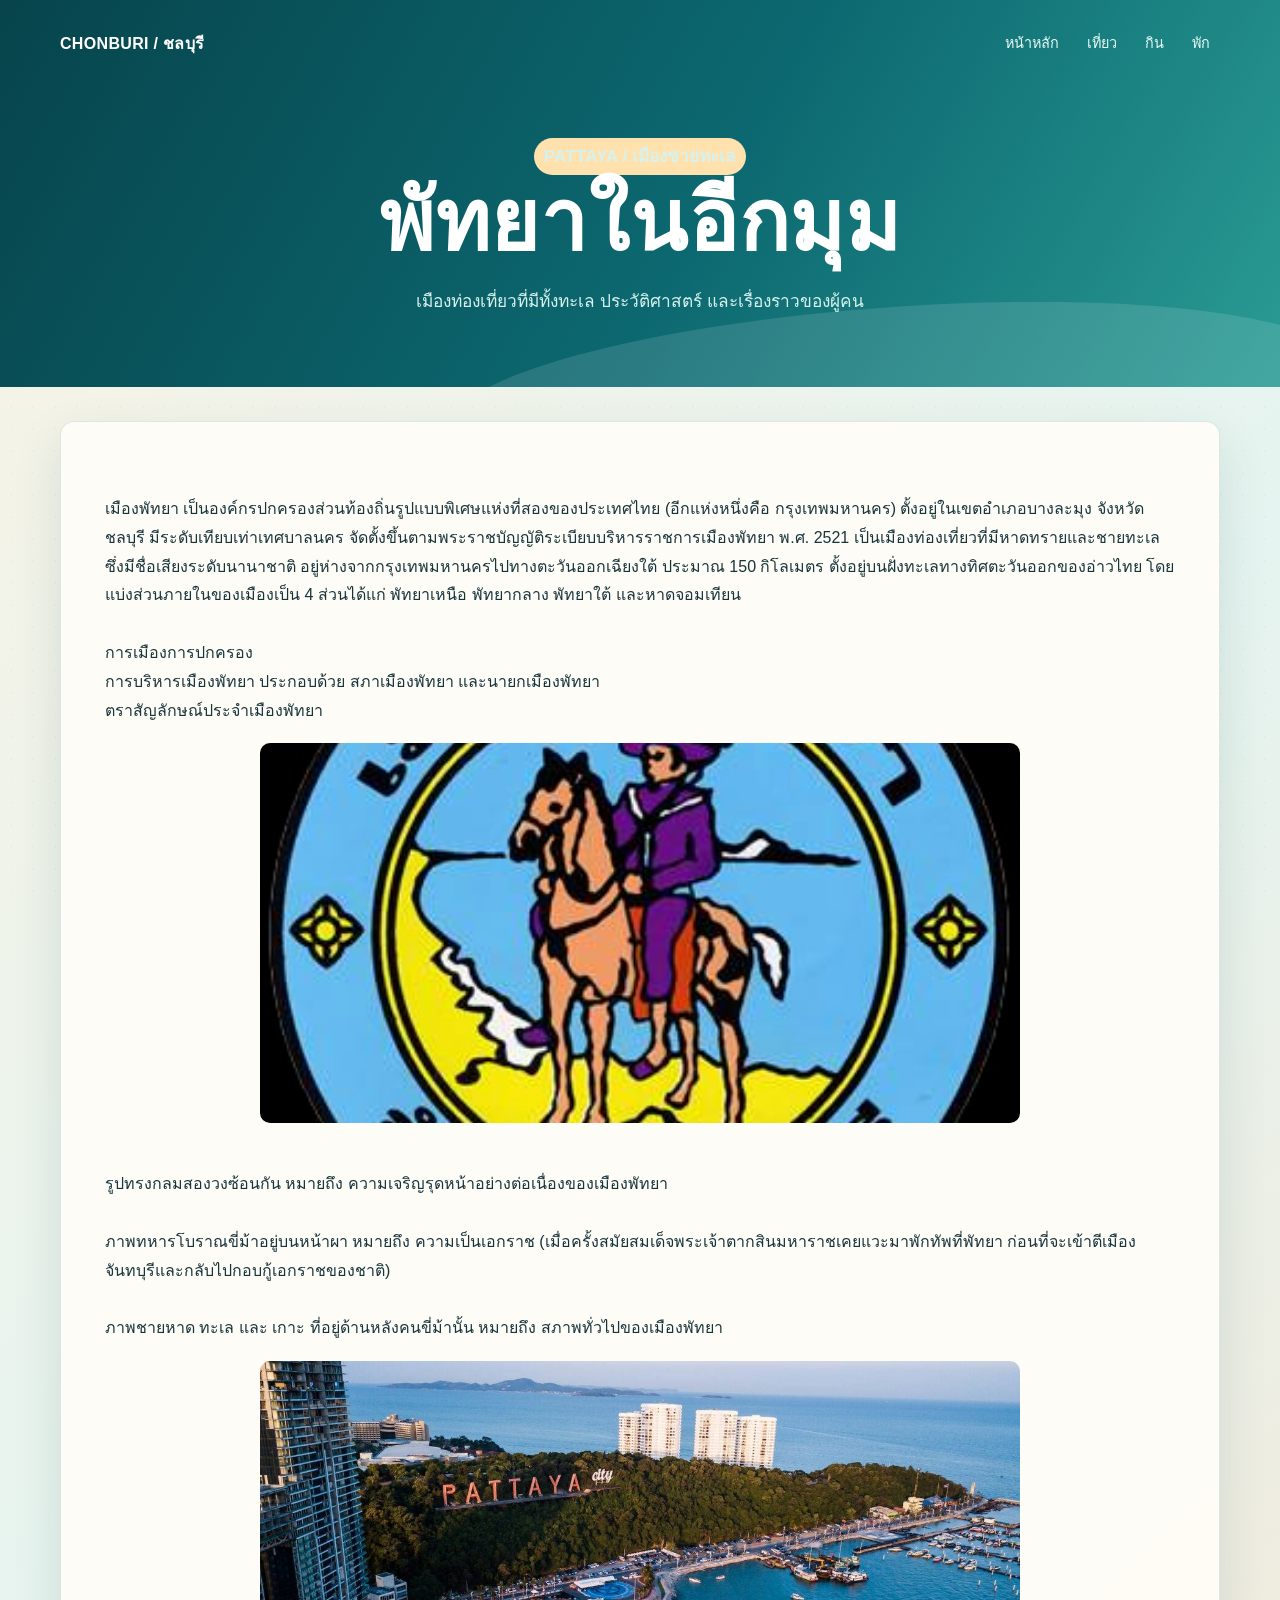
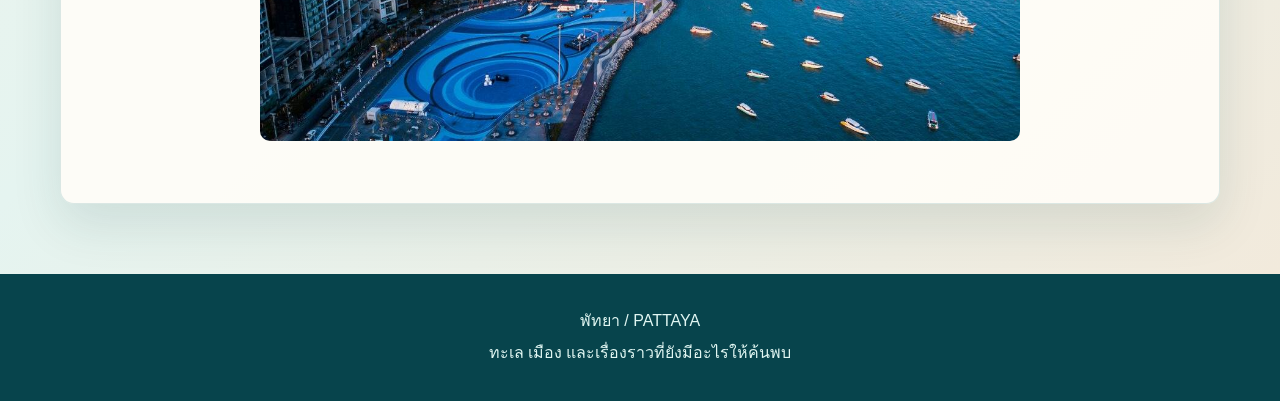
<file: พัทยา.html>
<!DOCTYPE html>
<html>
<head>
    <meta charset="UTF-8"><meta name="viewport" content="width=device-width, initial-scale=1.0">
	<title>พัทยา | เมืองชายทะเลชลบุรี</title>
    <link rel="stylesheet" href="styles.css">
</head>
<body>
    <header class="site-header"><nav class="navbar"><a class="brand" href="index.html">CHONBURI / ชลบุรี</a><div class="nav-links"><a href="index.html">หน้าหลัก</a><a href="สถาน.html">เที่ยว</a><a href="อาหาร.html">กิน</a><a href="โรงแรม.html">พัก</a></div></nav><div class="hero-copy"><p class="tag">PATTAYA / เมืองชายทะเล</p><h1>พัทยาในอีกมุม</h1><p>เมืองท่องเที่ยวที่มีทั้งทะเล ประวัติศาสตร์ และเรื่องราวของผู้คน</p></div></header>
    <main class="shell"><section class="panel article prose">

<br>เมืองพัทยา เป็นองค์กรปกครองส่วนท้องถิ่นรูปแบบพิเศษแห่งที่สองของประเทศไทย (อีกแห่งหนึ่งคือ กรุงเทพมหานคร) ตั้งอยู่ในเขตอำเภอบางละมุง จังหวัดชลบุรี มีระดับเทียบเท่าเทศบาลนคร จัดตั้งขึ้นตามพระราชบัญญัติระเบียบบริหารราชการเมืองพัทยา 
พ.ศ. 2521 เป็นเมืองท่องเที่ยวที่มีหาดทรายและชายทะเลซึ่งมีชื่อเสียงระดับนานาชาติ อยู่ห่างจากกรุงเทพมหานครไปทางตะวันออกเฉียงใต้ ประมาณ 150 กิโลเมตร ตั้งอยู่บนฝั่งทะเลทางทิศตะวันออกของอ่าวไทย โดยแบ่งส่วนภายในของเมืองเป็น 4 ส่วนได้แก่ พัทยาเหนือ พัทยากลาง พัทยาใต้ และหาดจอมเทียน</br>

<br>การเมืองการปกครอง</br>
การบริหารเมืองพัทยา ประกอบด้วย สภาเมืองพัทยา และนายกเมืองพัทยา 


<br>ตราสัญลักษณ์ประจำเมืองพัทยา</br>
<p><img src="img/d1.jpg" alt="ตราสัญลักษณ์ประจำเมืองพัทยา"></p>
<br>รูปทรงกลมสองวงซ้อนกัน  หมายถึง ความเจริญรุดหน้าอย่างต่อเนื่องของเมืองพัทยา</br>
<br>ภาพทหารโบราณขี่ม้าอยู่บนหน้าผา หมายถึง ความเป็นเอกราช (เมื่อครั้งสมัยสมเด็จพระเจ้าตากสินมหาราชเคยแวะมาพักทัพที่พัทยา ก่อนที่จะเข้าตีเมืองจันทบุรีและกลับไปกอบกู้เอกราชของชาติ)</br>
<br>ภาพชายหาด ทะเล และ เกาะ ที่อยู่ด้านหลังคนขี่ม้านั้น หมายถึง สภาพทั่วไปของเมืองพัทยา</br>
<p><img src="img/d2.jpg" alt="ภาพชายหาด ทะเล และเกาะของเมืองพัทยา"></p>

	</section></main>
	<footer class="footer"><p>พัทยา / PATTAYA</p><p>ทะเล เมือง และเรื่องราวที่ยังมีอะไรให้ค้นพบ</p></footer>
</body>
</html>
</file>
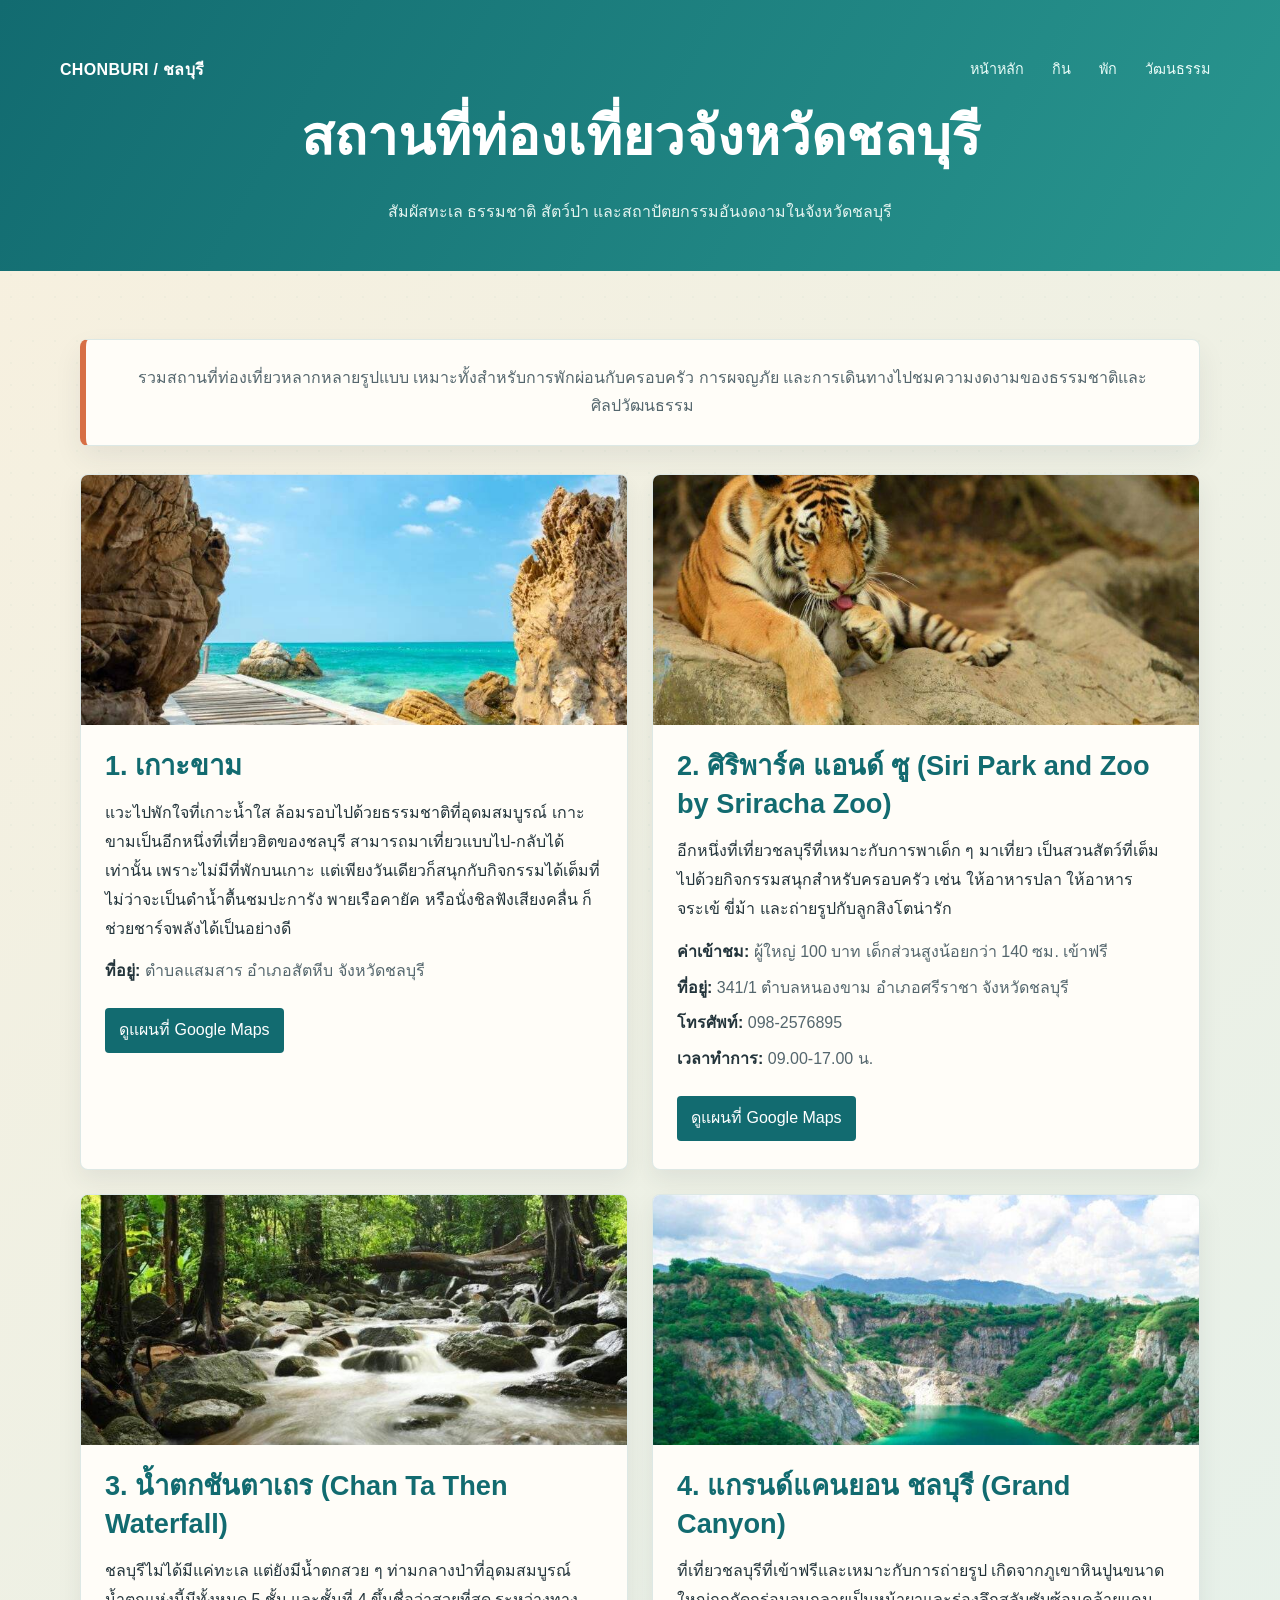
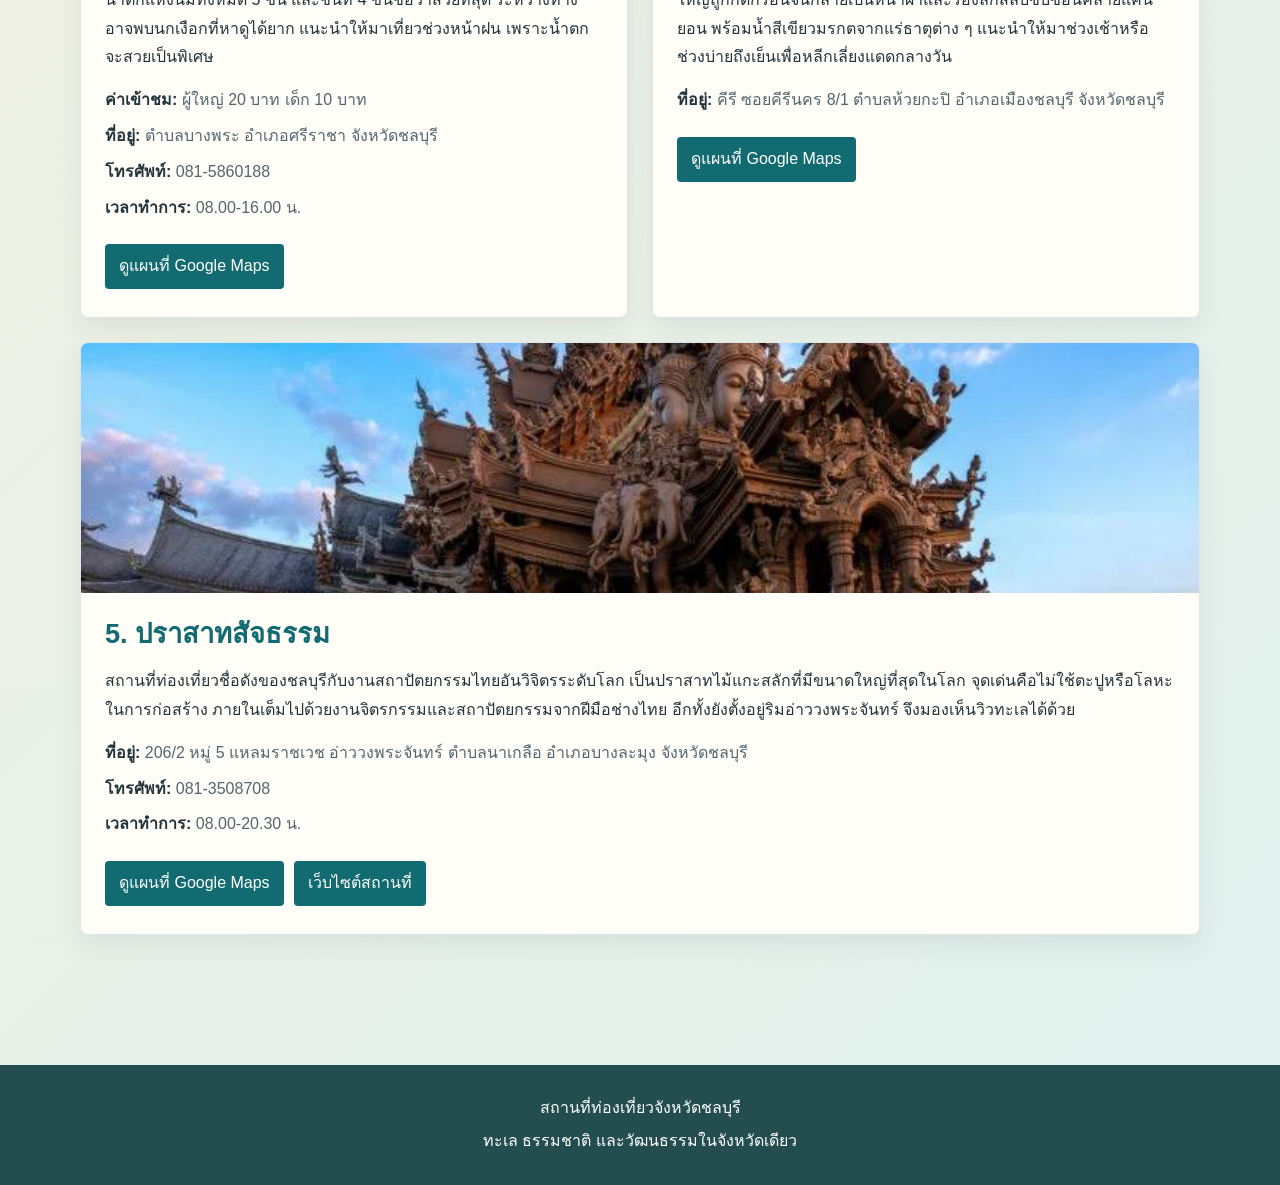
<file: สถาน.html>
<!DOCTYPE html>
<html lang="th">
<head>
	<meta charset="UTF-8">
	<meta name="viewport" content="width=device-width, initial-scale=1.0">
	<title>สถานที่ท่องเที่ยวจังหวัดชลบุรี</title>
	<link rel="stylesheet" href="styles.css">
	<style>
		:root { --ink: #23343b; --muted: #54666d; --paper: #fffdf8; --teal: #126b70; --coral: #d76f45; }
		* { box-sizing: border-box; }
		body { margin: 0; color: var(--ink); background: linear-gradient(135deg, #f8f0de, #e0f1ee); font-family: Tahoma, sans-serif; line-height: 1.8; }
		header { padding: 52px 20px 44px; color: white; text-align: center; background: linear-gradient(120deg, #126b70, #29968f); }
		header h1 { margin: 0; font-size: clamp(2rem, 5vw, 3.4rem); }
		header p { max-width: 720px; margin: 12px auto 0; color: #e4f4f0; }
		main { width: min(1120px, calc(100% - 32px)); margin: 34px auto 60px; }
		.intro { margin-bottom: 28px; padding: 24px clamp(20px, 4vw, 40px); text-align: center; background: var(--paper); border-left: 6px solid var(--coral); border-radius: 8px; box-shadow: 0 12px 28px rgba(35, 52, 59, .08); }
		.intro p { margin: 0; color: var(--muted); }
		.places { display: grid; grid-template-columns: repeat(2, minmax(0, 1fr)); gap: 24px; }
		article { overflow: hidden; background: var(--paper); border: 1px solid rgba(18, 107, 112, .14); border-radius: 8px; box-shadow: 0 10px 24px rgba(35, 52, 59, .08); }
		article:last-child { grid-column: 1 / -1; }
		article img { display: block; width: 100%; height: 250px; object-fit: cover; }
		.content { padding: 22px 24px 28px; }
		h2 { margin: 0 0 14px; color: var(--teal); font-size: clamp(1.3rem, 2.5vw, 1.7rem); line-height: 1.4; }
		p { margin: 0 0 14px; }
		.details { margin: 0 0 18px; padding: 0; list-style: none; color: var(--muted); }
		.details li { margin-bottom: 5px; }
		.details strong { color: var(--ink); }
		.map, .site { display: inline-block; margin: 4px 6px 0 0; padding: 8px 14px; color: white; text-decoration: none; background: var(--teal); border-radius: 4px; }
		.map:hover, .site:hover { background: #0b5054; }
		footer { padding: 25px 20px; color: white; text-align: center; background: #244d50; }
		footer p { margin: 4px 0; }
		@media (max-width: 760px) { .places { grid-template-columns: 1fr; } article:last-child { grid-column: auto; } article img { height: 220px; } }
	</style>
</head>
<body>
	<header>
		<nav class="navbar"><a class="brand" href="index.html">CHONBURI / ชลบุรี</a><div class="nav-links"><a href="index.html">หน้าหลัก</a><a href="อาหาร.html">กิน</a><a href="โรงแรม.html">พัก</a><a href="ประเพณี.html">วัฒนธรรม</a></div></nav>
		<h1>สถานที่ท่องเที่ยวจังหวัดชลบุรี</h1>
		<p>สัมผัสทะเล ธรรมชาติ สัตว์ป่า และสถาปัตยกรรมอันงดงามในจังหวัดชลบุรี</p>
	</header>
	<main>
		<section class="intro"><p>รวมสถานที่ท่องเที่ยวหลากหลายรูปแบบ เหมาะทั้งสำหรับการพักผ่อนกับครอบครัว การผจญภัย และการเดินทางไปชมความงดงามของธรรมชาติและศิลปวัฒนธรรม</p></section>
		<section class="places">
			<article>
				<img src="img/g1.jpg" alt="เกาะขาม จังหวัดชลบุรี">
				<div class="content">
					<h2>1. เกาะขาม</h2>
					<p>แวะไปพักใจที่เกาะน้ำใส ล้อมรอบไปด้วยธรรมชาติที่อุดมสมบูรณ์ เกาะขามเป็นอีกหนึ่งที่เที่ยวฮิตของชลบุรี สามารถมาเที่ยวแบบไป-กลับได้เท่านั้น เพราะไม่มีที่พักบนเกาะ แต่เพียงวันเดียวก็สนุกกับกิจกรรมได้เต็มที่ ไม่ว่าจะเป็นดำน้ำตื้นชมปะการัง พายเรือคายัค หรือนั่งชิลฟังเสียงคลื่น ก็ช่วยชาร์จพลังได้เป็นอย่างดี</p>
					<ul class="details"><li><strong>ที่อยู่:</strong> ตำบลแสมสาร อำเภอสัตหีบ จังหวัดชลบุรี</li></ul>
					<a class="map" href="https://maps.app.goo.gl/F1Jjo3yjoeJNwt6X9" target="_blank" rel="noopener">ดูแผนที่ Google Maps</a>
				</div>
			</article>
			<article>
				<img src="img/g2.jpg" alt="ศิริพาร์ค แอนด์ ซู">
				<div class="content">
					<h2>2. ศิริพาร์ค แอนด์ ซู (Siri Park and Zoo by Sriracha Zoo)</h2>
					<p>อีกหนึ่งที่เที่ยวชลบุรีที่เหมาะกับการพาเด็ก ๆ มาเที่ยว เป็นสวนสัตว์ที่เต็มไปด้วยกิจกรรมสนุกสำหรับครอบครัว เช่น ให้อาหารปลา ให้อาหารจระเข้ ขี่ม้า และถ่ายรูปกับลูกสิงโตน่ารัก</p>
					<ul class="details"><li><strong>ค่าเข้าชม:</strong> ผู้ใหญ่ 100 บาท เด็กส่วนสูงน้อยกว่า 140 ซม. เข้าฟรี</li><li><strong>ที่อยู่:</strong> 341/1 ตำบลหนองขาม อำเภอศรีราชา จังหวัดชลบุรี</li><li><strong>โทรศัพท์:</strong> 098-2576895</li><li><strong>เวลาทำการ:</strong> 09.00-17.00 น.</li></ul>
					<a class="map" href="https://maps.app.goo.gl/4RAyp7rGcXC4CjFA9" target="_blank" rel="noopener">ดูแผนที่ Google Maps</a>
				</div>
			</article>
			<article>
				<img src="img/g3.jpg" alt="น้ำตกชันตาเถร">
				<div class="content">
					<h2>3. น้ำตกชันตาเถร (Chan Ta Then Waterfall)</h2>
					<p>ชลบุรีไม่ได้มีแค่ทะเล แต่ยังมีน้ำตกสวย ๆ ท่ามกลางป่าที่อุดมสมบูรณ์ น้ำตกแห่งนี้มีทั้งหมด 5 ชั้น และชั้นที่ 4 ขึ้นชื่อว่าสวยที่สุด ระหว่างทางอาจพบนกเงือกที่หาดูได้ยาก แนะนำให้มาเที่ยวช่วงหน้าฝน เพราะน้ำตกจะสวยเป็นพิเศษ</p>
					<ul class="details"><li><strong>ค่าเข้าชม:</strong> ผู้ใหญ่ 20 บาท เด็ก 10 บาท</li><li><strong>ที่อยู่:</strong> ตำบลบางพระ อำเภอศรีราชา จังหวัดชลบุรี</li><li><strong>โทรศัพท์:</strong> 081-5860188</li><li><strong>เวลาทำการ:</strong> 08.00-16.00 น.</li></ul>
					<a class="map" href="https://maps.app.goo.gl/d3YdTEXTjLgcRgVa6" target="_blank" rel="noopener">ดูแผนที่ Google Maps</a>
				</div>
			</article>
			<article>
				<img src="img/g4.jpg" alt="แกรนด์แคนยอนชลบุรี">
				<div class="content">
					<h2>4. แกรนด์แคนยอน ชลบุรี (Grand Canyon)</h2>
					<p>ที่เที่ยวชลบุรีที่เข้าฟรีและเหมาะกับการถ่ายรูป เกิดจากภูเขาหินปูนขนาดใหญ่ถูกกัดกร่อนจนกลายเป็นหน้าผาและร่องลึกสลับซับซ้อนคล้ายแคนยอน พร้อมน้ำสีเขียวมรกตจากแร่ธาตุต่าง ๆ แนะนำให้มาช่วงเช้าหรือช่วงบ่ายถึงเย็นเพื่อหลีกเลี่ยงแดดกลางวัน</p>
					<ul class="details"><li><strong>ที่อยู่:</strong> คีรี ซอยคีรีนคร 8/1 ตำบลห้วยกะปิ อำเภอเมืองชลบุรี จังหวัดชลบุรี</li></ul>
					<a class="map" href="https://maps.app.goo.gl/kRoiyoi54efhV1N86" target="_blank" rel="noopener">ดูแผนที่ Google Maps</a>
				</div>
			</article>
			<article>
				<img src="img/g5.jpg" alt="ปราสาทสัจธรรม">
				<div class="content">
					<h2>5. ปราสาทสัจธรรม</h2>
					<p>สถานที่ท่องเที่ยวชื่อดังของชลบุรีกับงานสถาปัตยกรรมไทยอันวิจิตรระดับโลก เป็นปราสาทไม้แกะสลักที่มีขนาดใหญ่ที่สุดในโลก จุดเด่นคือไม่ใช้ตะปูหรือโลหะในการก่อสร้าง ภายในเต็มไปด้วยงานจิตรกรรมและสถาปัตยกรรมจากฝีมือช่างไทย อีกทั้งยังตั้งอยู่ริมอ่าววงพระจันทร์ จึงมองเห็นวิวทะเลได้ด้วย</p>
					<ul class="details"><li><strong>ที่อยู่:</strong> 206/2 หมู่ 5 แหลมราชเวช อ่าววงพระจันทร์ ตำบลนาเกลือ อำเภอบางละมุง จังหวัดชลบุรี</li><li><strong>โทรศัพท์:</strong> 081-3508708</li><li><strong>เวลาทำการ:</strong> 08.00-20.30 น.</li></ul>
					<a class="map" href="https://maps.app.goo.gl/Y2P7p5kGDgkkbyAQ8" target="_blank" rel="noopener">ดูแผนที่ Google Maps</a>
					<a class="site" href="https://www.facebook.com/sanctuaryoftruthmuseum/" target="_blank" rel="noopener">เว็บไซต์สถานที่</a>
				</div>
			</article>
		</section>
	</main>
	<footer><p>สถานที่ท่องเที่ยวจังหวัดชลบุรี</p><p>ทะเล ธรรมชาติ และวัฒนธรรมในจังหวัดเดียว</p></footer>
</body>
</html>
</file>
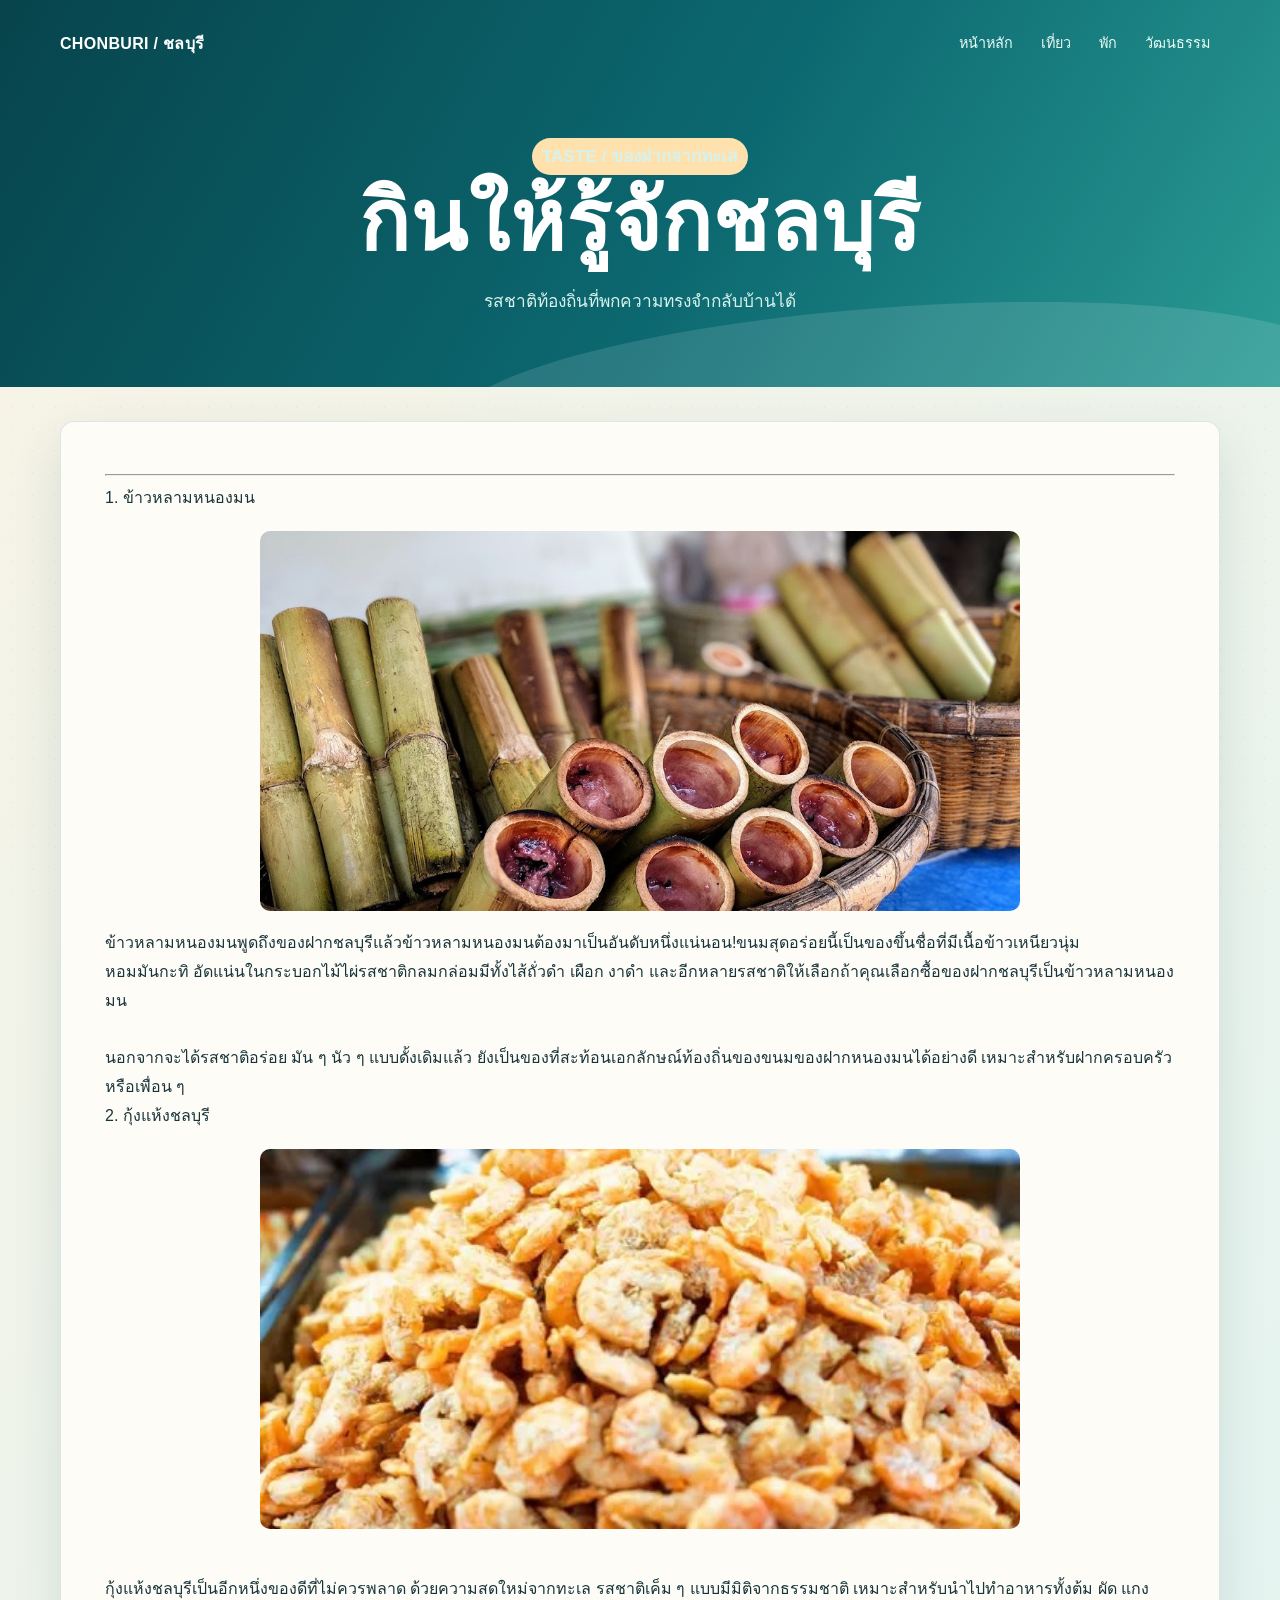
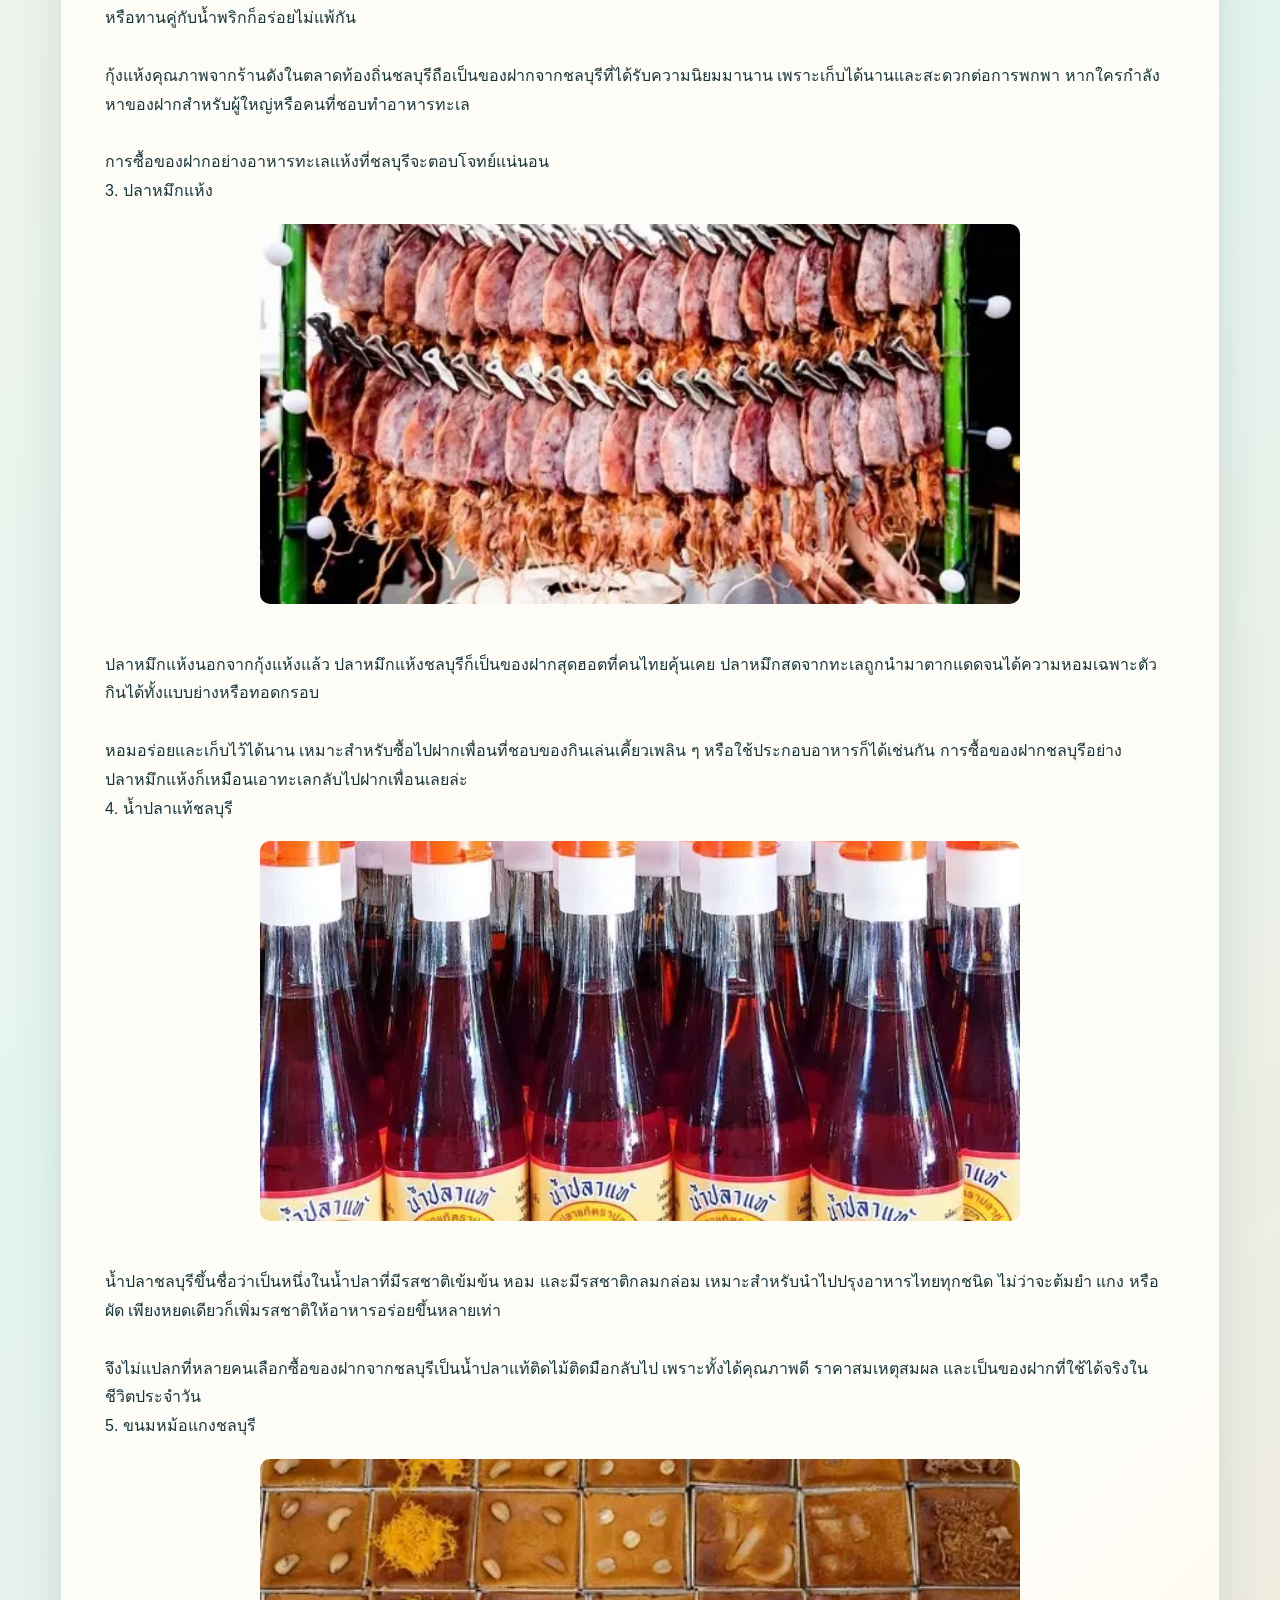
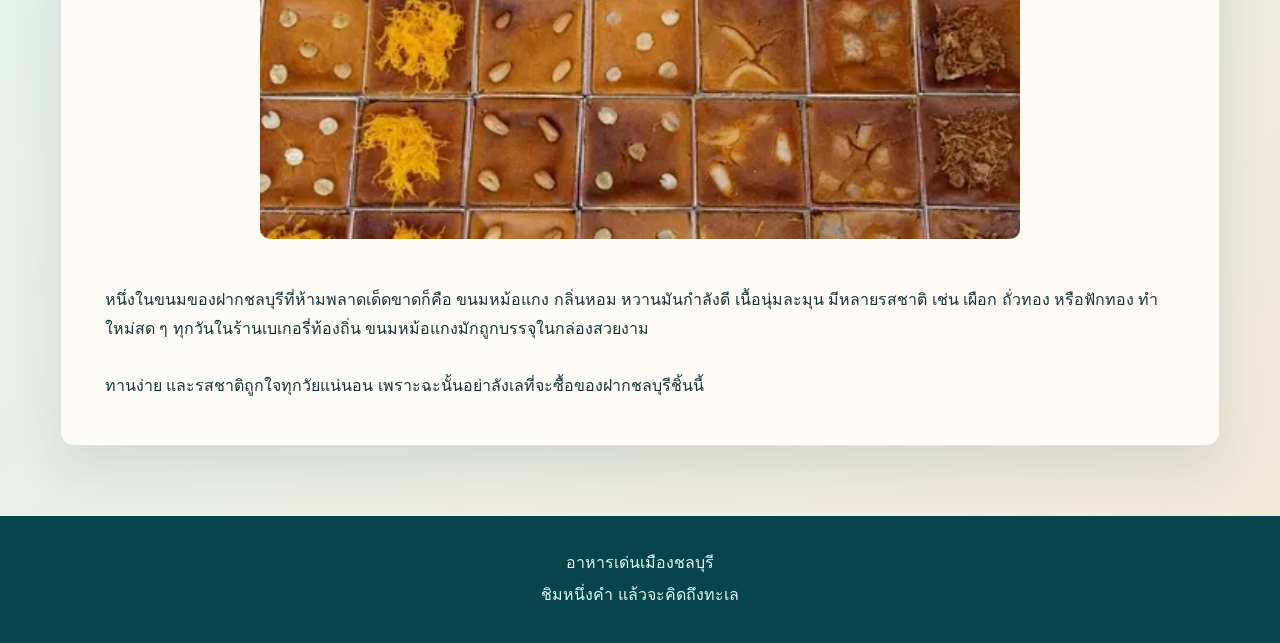
<file: อาหาร.html>
<!DOCTYPE html>
<html>
<head>
	<meta charset="UTF-8">
	<meta name="viewport" content="width=device-width, initial-scale=1.0">
	<title>อาหารเด่นเมืองชลบุรี</title>
	<link rel="stylesheet" href="styles.css">
</head>
<body>
	<header class="site-header">
		<nav class="navbar"><a class="brand" href="index.html">CHONBURI / ชลบุรี</a><div class="nav-links"><a href="index.html">หน้าหลัก</a><a href="สถาน.html">เที่ยว</a><a href="โรงแรม.html">พัก</a><a href="ประเพณี.html">วัฒนธรรม</a></div></nav>
		<div class="hero-copy"><p class="tag">TASTE / ของฝากจากทะเล</p><h1>กินให้รู้จักชลบุรี</h1><p>รสชาติท้องถิ่นที่พกความทรงจำกลับบ้านได้</p></div>
	</header>
	<main class="shell"><section class="panel article prose">
	<hr>
1. ข้าวหลามหนองมน
<p><img src="img/b1.jpg" alt="ข้าวหลามหนองมน"></p>
ข้าวหลามหนองมนพูดถึงของฝากชลบุรีแล้วข้าวหลามหนองมนต้องมาเป็นอันดับหนึ่งแน่นอน!ขนมสุดอร่อยนี้เป็นของขึ้นชื่อที่มีเนื้อข้าวเหนียวนุ่ม 
<br>หอมมันกะทิ อัดแน่นในกระบอกไม้ไผ่รสชาติกลมกล่อมมีทั้งไส้ถั่วดำ เผือก งาดำ และอีกหลายรสชาติให้เลือกถ้าคุณเลือกซื้อของฝากชลบุรีเป็นข้าวหลามหนองมน</br> 
<br>นอกจากจะได้รสชาติอร่อย มัน ๆ นัว ๆ แบบดั้งเดิมแล้ว ยังเป็นของที่สะท้อนเอกลักษณ์ท้องถิ่นของขนมของฝากหนองมนได้อย่างดี เหมาะสำหรับฝากครอบครัวหรือเพื่อน ๆ</br>

	
2. กุ้งแห้งชลบุรี
<p><img src="img/b2.jpg" alt="กุ้งแห้งชลบุรี"></p>
<br>กุ้งแห้งชลบุรีเป็นอีกหนึ่งของดีที่ไม่ควรพลาด ด้วยความสดใหม่จากทะเล รสชาติเค็ม ๆ แบบมีมิติจากธรรมชาติ เหมาะสำหรับนำไปทำอาหารทั้งต้ม ผัด แกง หรือทานคู่กับน้ำพริกก็อร่อยไม่แพ้กัน</br> 
<br>กุ้งแห้งคุณภาพจากร้านดังในตลาดท้องถิ่นชลบุรีถือเป็นของฝากจากชลบุรีที่ได้รับความนิยมมานาน เพราะเก็บได้นานและสะดวกต่อการพกพา หากใครกำลังหาของฝากสำหรับผู้ใหญ่หรือคนที่ชอบทำอาหารทะเล</br> 
<br>การซื้อของฝากอย่างอาหารทะเลแห้งที่ชลบุรีจะตอบโจทย์แน่นอน</br>

3. ปลาหมึกแห้ง
<p><img src="img/b3.jpg" alt="ปลาหมึกแห้ง"></p>
<br>ปลาหมึกแห้งนอกจากกุ้งแห้งแล้ว ปลาหมึกแห้งชลบุรีก็เป็นของฝากสุดฮอตที่คนไทยคุ้นเคย ปลาหมึกสดจากทะเลถูกนำมาตากแดดจนได้ความหอมเฉพาะตัว กินได้ทั้งแบบย่างหรือทอดกรอบ</br> 
<br>หอมอร่อยและเก็บไว้ได้นาน เหมาะสำหรับซื้อไปฝากเพื่อนที่ชอบของกินเล่นเคี้ยวเพลิน ๆ หรือใช้ประกอบอาหารก็ได้เช่นกัน การซื้อของฝากชลบุรีอย่างปลาหมึกแห้งก็เหมือนเอาทะเลกลับไปฝากเพื่อนเลยล่ะ</br>


4. น้ำปลาแท้ชลบุรี
<p><img src="img/b4.jpg" alt="น้ำปลาแท้ชลบุรี"></p>
<br>น้ำปลาชลบุรีขึ้นชื่อว่าเป็นหนึ่งในน้ำปลาที่มีรสชาติเข้มข้น หอม และมีรสชาติกลมกล่อม เหมาะสำหรับนำไปปรุงอาหารไทยทุกชนิด ไม่ว่าจะต้มยำ แกง หรือผัด เพียงหยดเดียวก็เพิ่มรสชาติให้อาหารอร่อยขึ้นหลายเท่า</br> 
<br>จึงไม่แปลกที่หลายคนเลือกซื้อของฝากจากชลบุรีเป็นน้ำปลาแท้ติดไม้ติดมือกลับไป เพราะทั้งได้คุณภาพดี ราคาสมเหตุสมผล และเป็นของฝากที่ใช้ได้จริงในชีวิตประจำวัน</br>	

5. ขนมหม้อแกงชลบุรี
<p><img src="img/b5.jpg" alt="ขนมหม้อแกงชลบุรี"></p>
<br>หนึ่งในขนมของฝากชลบุรีที่ห้ามพลาดเด็ดขาดก็คือ ขนมหม้อแกง กลิ่นหอม หวานมันกำลังดี เนื้อนุ่มละมุน มีหลายรสชาติ เช่น เผือก ถั่วทอง หรือฟักทอง ทำใหม่สด ๆ ทุกวันในร้านเบเกอรี่ท้องถิ่น ขนมหม้อแกงมักถูกบรรจุในกล่องสวยงาม</br> 
<br>ทานง่าย และรสชาติถูกใจทุกวัยแน่นอน เพราะฉะนั้นอย่าลังเลที่จะซื้อของฝากชลบุรีชิ้นนี้</br>


	</section></main>
	<footer class="footer"><p>อาหารเด่นเมืองชลบุรี</p><p>ชิมหนึ่งคำ แล้วจะคิดถึงทะเล</p></footer>
</body>
</html>
</file>
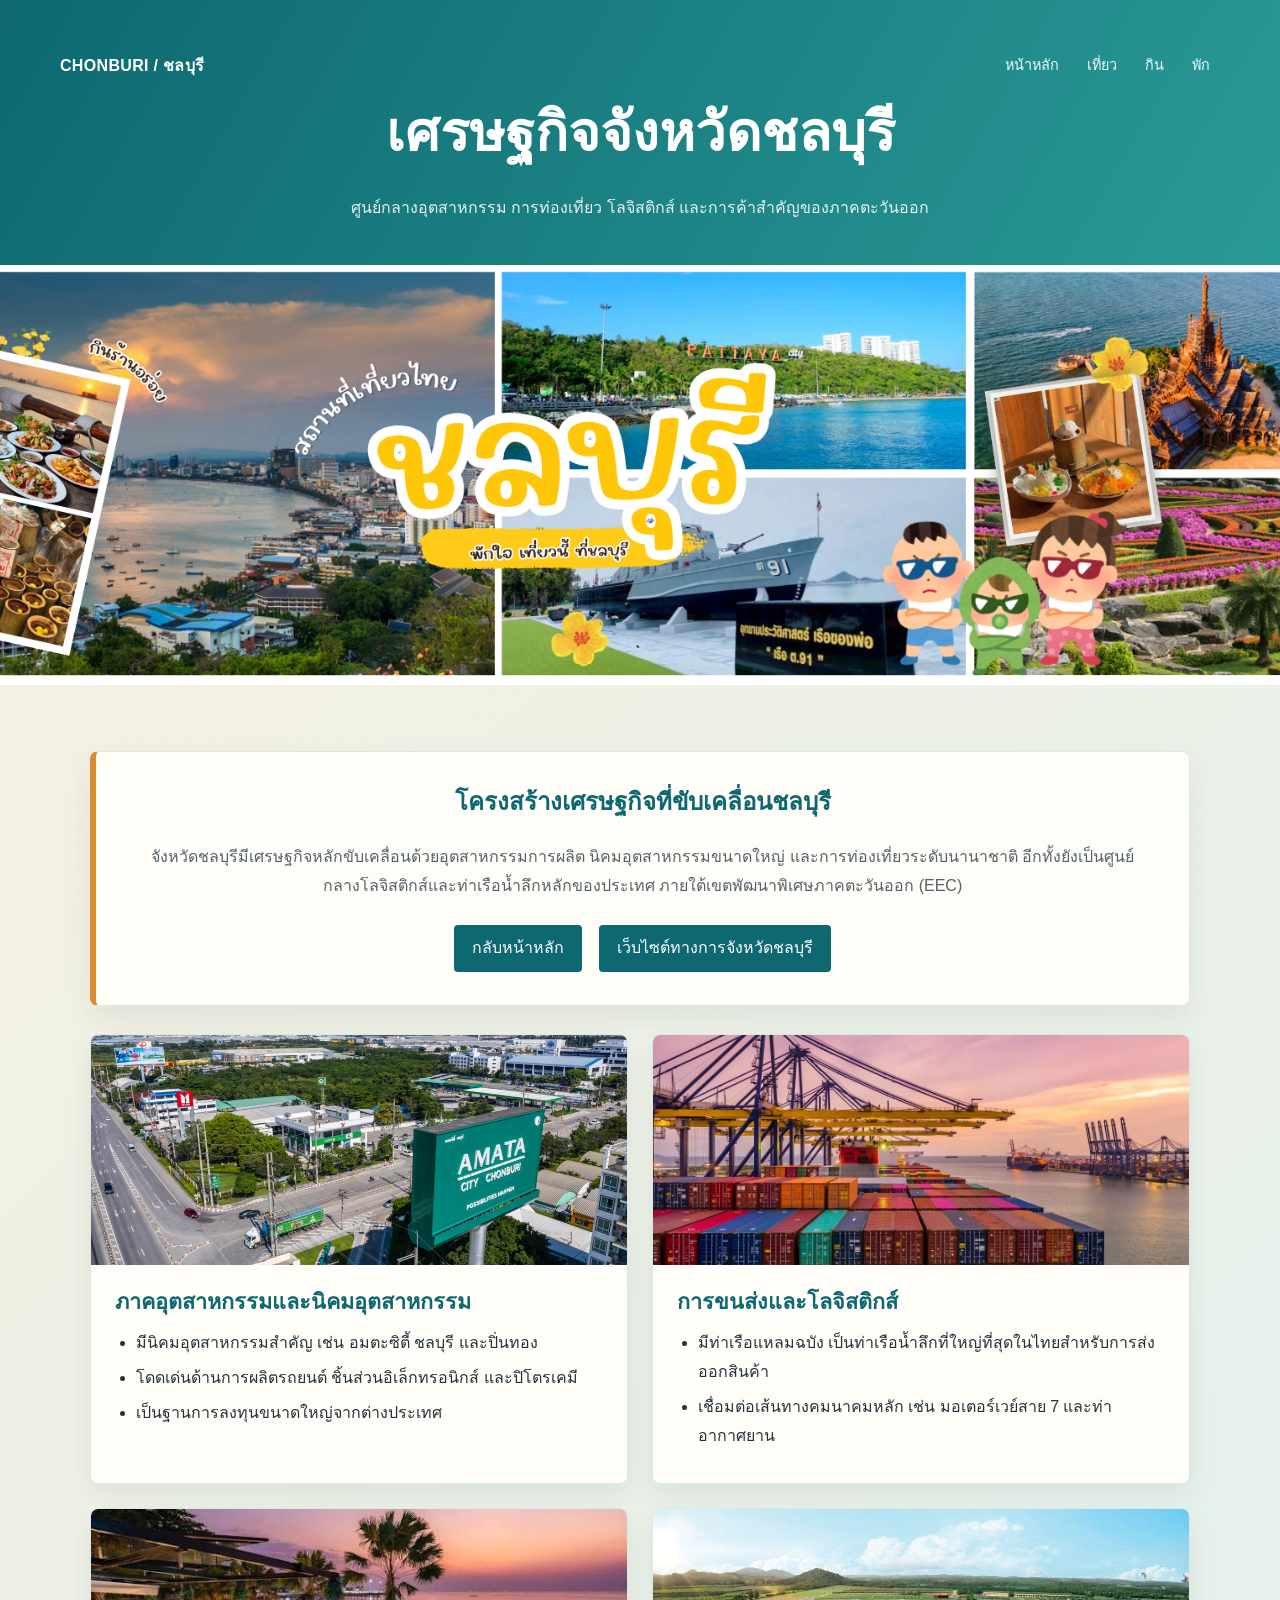
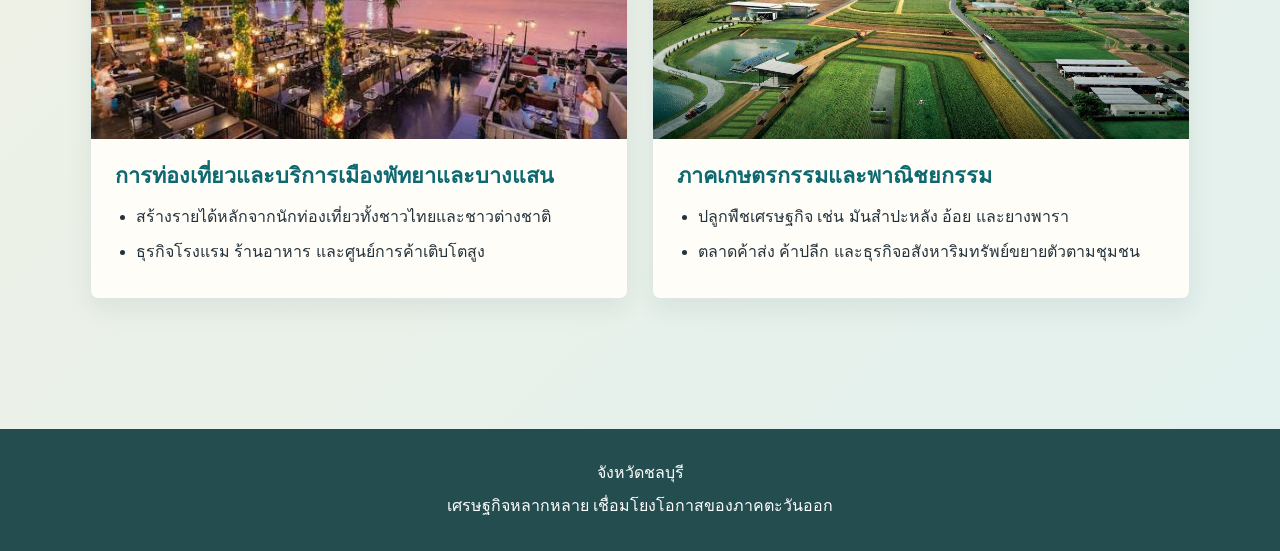
<file: เศรษฐกิจ.html>
<!DOCTYPE html>
<html lang="th">
<head>
    <meta charset="UTF-8">
    <meta name="viewport" content="width=device-width, initial-scale=1.0">
    <title>เศรษฐกิจจังหวัดชลบุรี</title>
    <link rel="stylesheet" href="styles.css">
    <style>
        :root { --ink: #24323b; --muted: #52636b; --paper: #fffdf8; --teal: #0d6870; --gold: #d98b32; }
        * { box-sizing: border-box; }
        body { margin: 0; color: var(--ink); background: linear-gradient(135deg, #f8f1df, #e2f1ef); font-family: Tahoma, sans-serif; line-height: 1.8; }
        header { padding: 48px 20px 42px; color: white; text-align: center; background: linear-gradient(120deg, var(--teal), #2a9a96); }
        header h1 { margin: 0; font-size: clamp(2rem, 5vw, 3.4rem); }
        header p { max-width: 760px; margin: 12px auto 0; color: #e6f5f1; }
        .hero { display: block; width: 100%; height: min(42vw, 420px); min-height: 220px; object-fit: cover; }
        main { width: min(1100px, calc(100% - 32px)); margin: 32px auto 60px; }
        .intro { margin-bottom: 28px; padding: 28px clamp(22px, 4vw, 44px); text-align: center; background: var(--paper); border-left: 6px solid var(--gold); border-radius: 8px; box-shadow: 0 12px 30px rgba(36, 50, 59, .08); }
        .intro h2 { margin-top: 0; color: var(--teal); }
        .intro p { margin-bottom: 0; color: var(--muted); }
        .actions { margin-top: 20px; }
        .button { display: inline-block; margin: 5px 6px; padding: 9px 18px; color: white; text-decoration: none; background: var(--teal); border-radius: 4px; }
        .button:hover { background: #084c52; }
        .grid { display: grid; grid-template-columns: repeat(2, minmax(0, 1fr)); gap: 24px; }
        article { overflow: hidden; background: var(--paper); border: 1px solid rgba(13, 104, 112, .14); border-radius: 8px; box-shadow: 0 10px 26px rgba(36, 50, 59, .08); }
        article img { display: block; width: 100%; height: 230px; object-fit: cover; }
        article .content { padding: 22px 24px 26px; }
        article h2 { margin: 0 0 12px; color: var(--teal); font-size: 1.35rem; line-height: 1.4; }
        article p { margin: 0 0 12px; }
        ul { margin: 0; padding-left: 1.3em; }
        li { margin-bottom: 6px; }
        footer { padding: 26px 20px; color: white; text-align: center; background: #244d50; }
        footer p { margin: 4px 0; }
        @media (max-width: 760px) { .grid { grid-template-columns: 1fr; } article img { height: 220px; } }
    </style>
</head>
<body>
    <header>
        <nav class="navbar"><a class="brand" href="index.html">CHONBURI / ชลบุรี</a><div class="nav-links"><a href="index.html">หน้าหลัก</a><a href="สถาน.html">เที่ยว</a><a href="อาหาร.html">กิน</a><a href="โรงแรม.html">พัก</a></div></nav>
        <h1>เศรษฐกิจจังหวัดชลบุรี</h1>
        <p>ศูนย์กลางอุตสาหกรรม การท่องเที่ยว โลจิสติกส์ และการค้าสำคัญของภาคตะวันออก</p>
    </header>

    <img class="hero" src="img/ชล.png" alt="ภาพจังหวัดชลบุรี">

    <main>
        <section class="intro">
            <h2>โครงสร้างเศรษฐกิจที่ขับเคลื่อนชลบุรี</h2>
            <p>จังหวัดชลบุรีมีเศรษฐกิจหลักขับเคลื่อนด้วยอุตสาหกรรมการผลิต นิคมอุตสาหกรรมขนาดใหญ่ และการท่องเที่ยวระดับนานาชาติ อีกทั้งยังเป็นศูนย์กลางโลจิสติกส์และท่าเรือน้ำลึกหลักของประเทศ ภายใต้เขตพัฒนาพิเศษภาคตะวันออก (EEC)</p>
            <div class="actions">
                <a class="button" href="index.html">กลับหน้าหลัก</a>
                <a class="button" href="https://www.chonburi.go.th/frontpage" target="_blank" rel="noopener">เว็บไซต์ทางการจังหวัดชลบุรี</a>
            </div>
        </section>

        <section class="grid">
            <article>
                <img src="img/f1.jpg" alt="ภาคอุตสาหกรรมและนิคมอุตสาหกรรมจังหวัดชลบุรี">
                <div class="content">
                    <h2>ภาคอุตสาหกรรมและนิคมอุตสาหกรรม</h2>
                    <ul>
                        <li>มีนิคมอุตสาหกรรมสำคัญ เช่น อมตะซิตี้ ชลบุรี และปิ่นทอง</li>
                        <li>โดดเด่นด้านการผลิตรถยนต์ ชิ้นส่วนอิเล็กทรอนิกส์ และปิโตรเคมี</li>
                        <li>เป็นฐานการลงทุนขนาดใหญ่จากต่างประเทศ</li>
                    </ul>
                </div>
            </article>

            <article>
                <img src="img/f2.jpg" alt="การขนส่งและโลจิสติกส์จังหวัดชลบุรี">
                <div class="content">
                    <h2>การขนส่งและโลจิสติกส์</h2>
                    <ul>
                        <li>มีท่าเรือแหลมฉบัง เป็นท่าเรือน้ำลึกที่ใหญ่ที่สุดในไทยสำหรับการส่งออกสินค้า</li>
                        <li>เชื่อมต่อเส้นทางคมนาคมหลัก เช่น มอเตอร์เวย์สาย 7 และท่าอากาศยาน</li>
                    </ul>
                </div>
            </article>

            <article>
                <img src="img/f3.jpg" alt="การท่องเที่ยวและบริการเมืองพัทยาและบางแสน">
                <div class="content">
                    <h2>การท่องเที่ยวและบริการเมืองพัทยาและบางแสน</h2>
                    <ul>
                        <li>สร้างรายได้หลักจากนักท่องเที่ยวทั้งชาวไทยและชาวต่างชาติ</li>
                        <li>ธุรกิจโรงแรม ร้านอาหาร และศูนย์การค้าเติบโตสูง</li>
                    </ul>
                </div>
            </article>

            <article>
                <img src="img/f4.jpg" alt="ภาคเกษตรกรรมและพาณิชยกรรมจังหวัดชลบุรี">
                <div class="content">
                    <h2>ภาคเกษตรกรรมและพาณิชยกรรม</h2>
                    <ul>
                        <li>ปลูกพืชเศรษฐกิจ เช่น มันสำปะหลัง อ้อย และยางพารา</li>
                        <li>ตลาดค้าส่ง ค้าปลีก และธุรกิจอสังหาริมทรัพย์ขยายตัวตามชุมชน</li>
                    </ul>
                </div>
            </article>
        </section>
    </main>

    <footer>
        <p>จังหวัดชลบุรี</p>
        <p>เศรษฐกิจหลากหลาย เชื่อมโยงโอกาสของภาคตะวันออก</p>
    </footer>
</body>
</html>
</file>
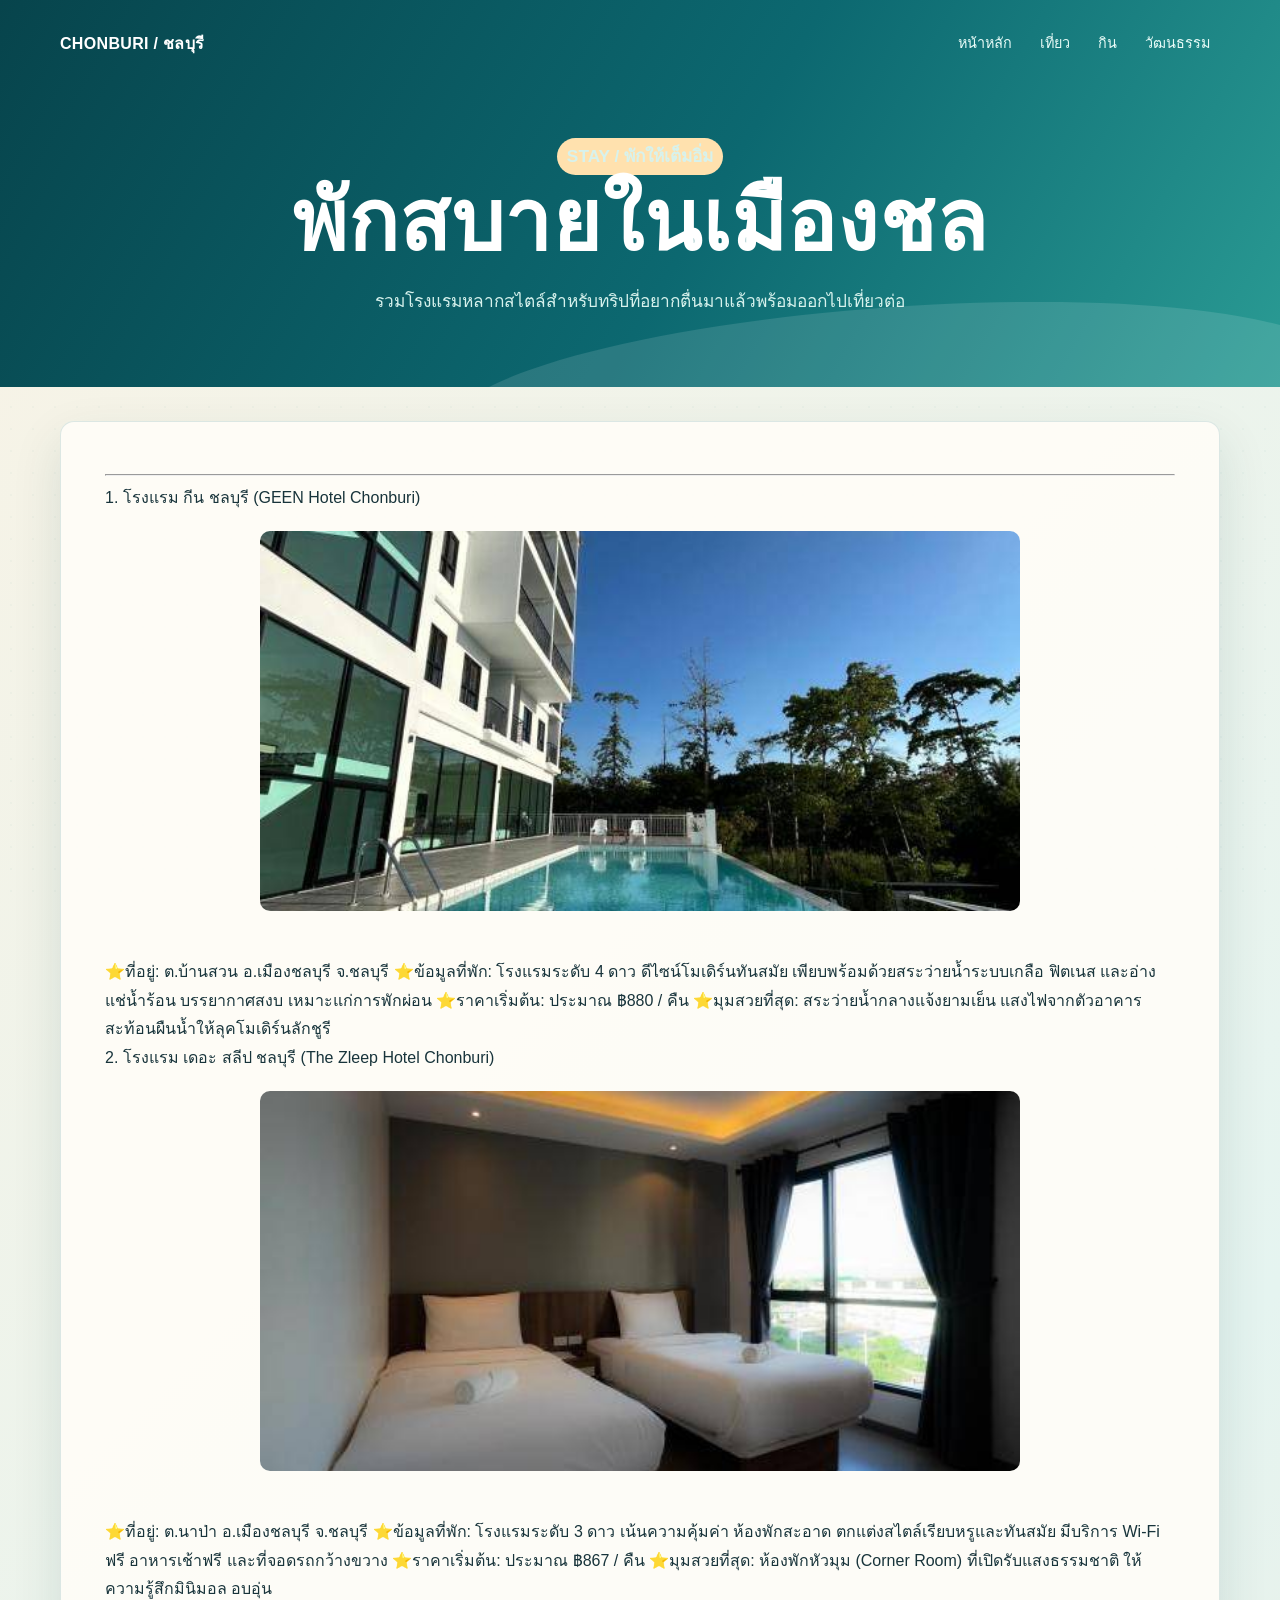
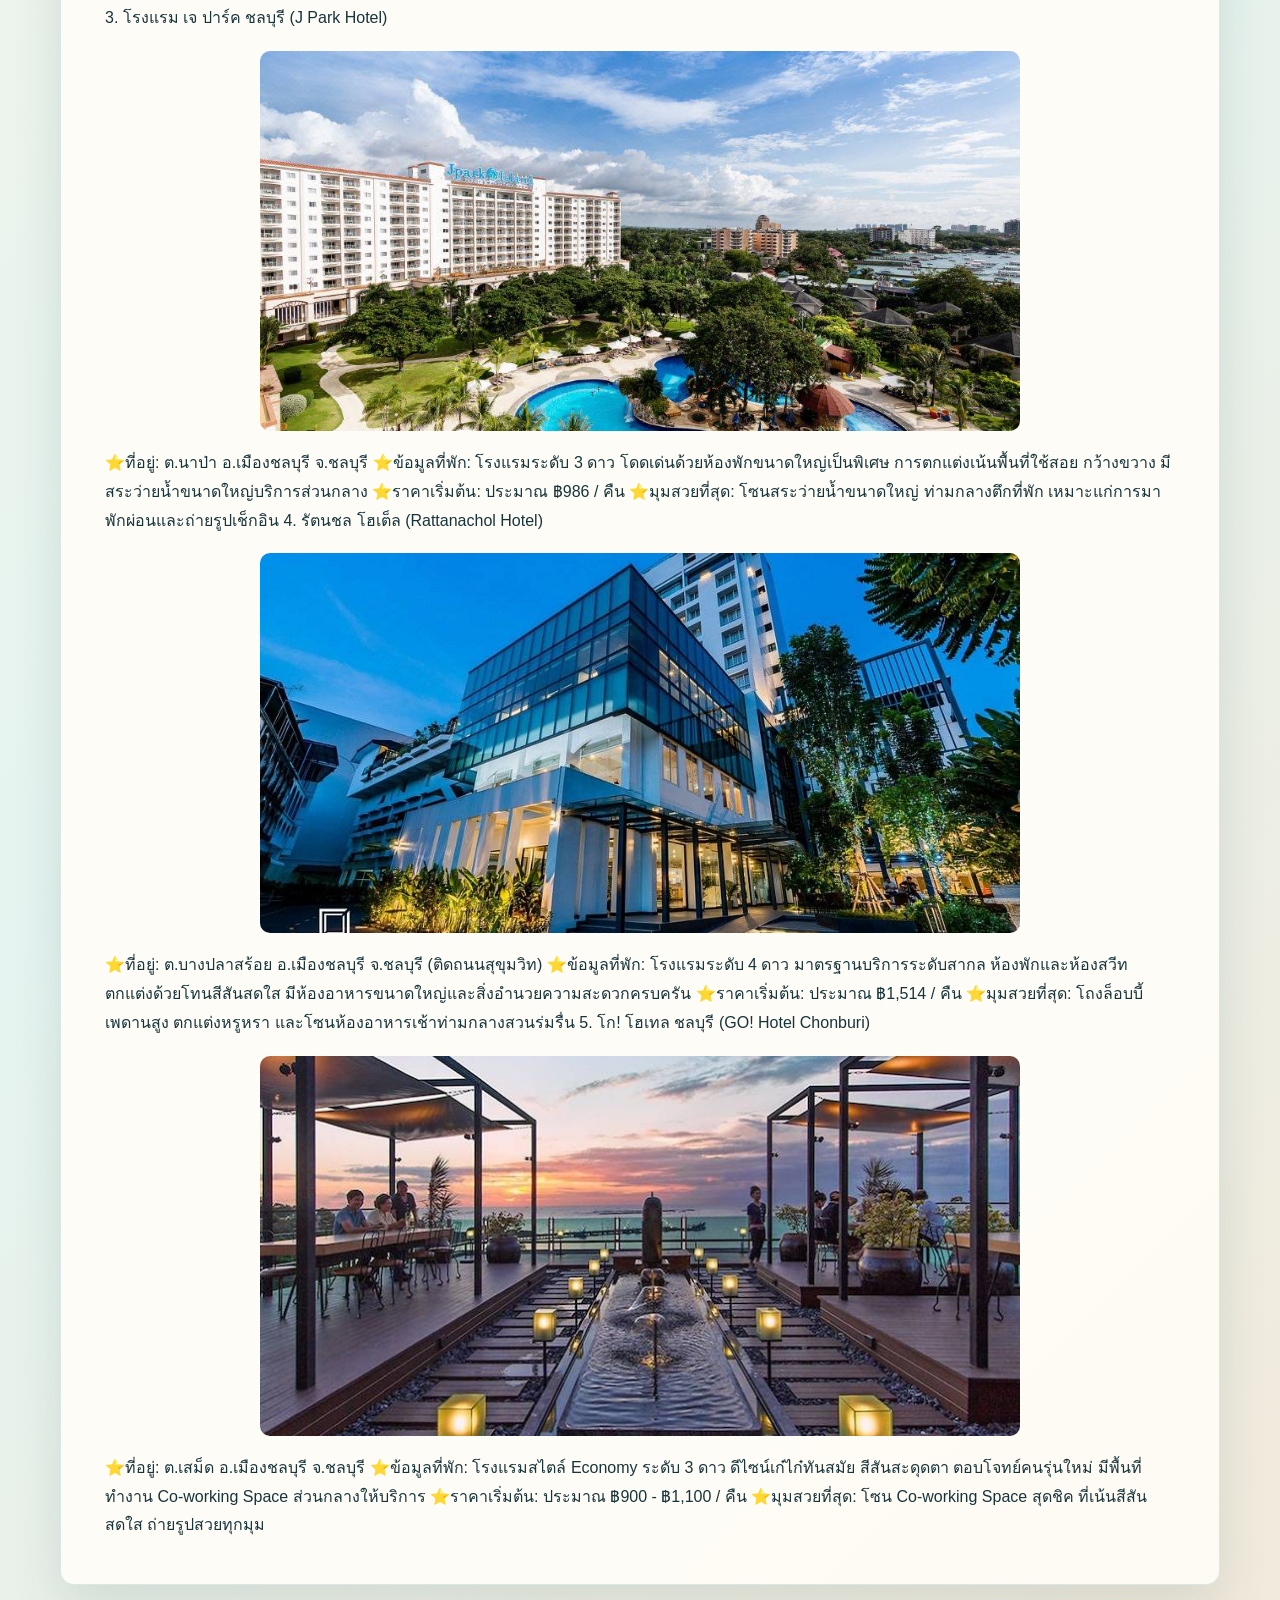
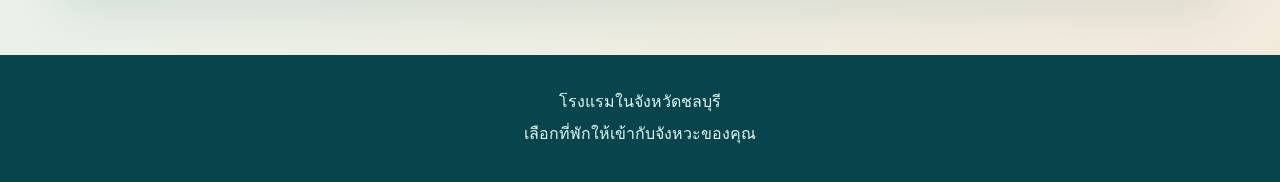
<file: โรงแรม.html>
<!DOCTYPE html>
<html>
<head>
	<meta charset="UTF-8">
	<meta name="viewport" content="width=device-width, initial-scale=1.0">
	<title>โรงแรมในจังหวัดชลบุรี</title>
	<link rel="stylesheet" href="styles.css">
</head>
<body>
	<header class="site-header">
		<nav class="navbar"><a class="brand" href="index.html">CHONBURI / ชลบุรี</a><div class="nav-links"><a href="index.html">หน้าหลัก</a><a href="สถาน.html">เที่ยว</a><a href="อาหาร.html">กิน</a><a href="ประเพณี.html">วัฒนธรรม</a></div></nav>
		<div class="hero-copy"><p class="tag">STAY / พักให้เต็มอิ่ม</p><h1>พักสบายในเมืองชล</h1><p>รวมโรงแรมหลากสไตล์สำหรับทริปที่อยากตื่นมาแล้วพร้อมออกไปเที่ยวต่อ</p></div>
	</header>
	<main class="shell"><section class="panel article prose">
	<hr>
1. โรงแรม กีน ชลบุรี (GEEN Hotel Chonburi)
<p><img src="img/c1.jpg" alt="โรงแรม กีน ชลบุรี"></p>
<br>⭐ที่อยู่: ต.บ้านสวน อ.เมืองชลบุรี จ.ชลบุรี
⭐ข้อมูลที่พัก: โรงแรมระดับ 4 ดาว ดีไซน์โมเดิร์นทันสมัย เพียบพร้อมด้วยสระว่ายน้ำระบบเกลือ ฟิตเนส และอ่างแช่น้ำร้อน บรรยากาศสงบ เหมาะแก่การพักผ่อน
⭐ราคาเริ่มต้น: ประมาณ ฿880 / คืน
⭐มุมสวยที่สุด: สระว่ายน้ำกลางแจ้งยามเย็น แสงไฟจากตัวอาคารสะท้อนผืนน้ำให้ลุคโมเดิร์นลักชูรี</br>
	
2. โรงแรม เดอะ สลีป ชลบุรี (The Zleep Hotel Chonburi)
<p><img src="img/c2.jpg" alt="โรงแรม เดอะ สลีป ชลบุรี"></p>
<br>⭐ที่อยู่: ต.นาป่า อ.เมืองชลบุรี จ.ชลบุรี
⭐ข้อมูลที่พัก: โรงแรมระดับ 3 ดาว เน้นความคุ้มค่า ห้องพักสะอาด ตกแต่งสไตล์เรียบหรูและทันสมัย มีบริการ Wi-Fi ฟรี อาหารเช้าฟรี และที่จอดรถกว้างขวาง
⭐ราคาเริ่มต้น: ประมาณ ฿867 / คืน
⭐มุมสวยที่สุด: ห้องพักหัวมุม (Corner Room) ที่เปิดรับแสงธรรมชาติ ให้ความรู้สึกมินิมอล อบอุ่น</br>

3. โรงแรม เจ ปาร์ค ชลบุรี (J Park Hotel)
<p><img src="img/c4.jpg" alt="โรงแรม เจ ปาร์ค ชลบุรี"></p>
⭐ที่อยู่: ต.นาป่า อ.เมืองชลบุรี จ.ชลบุรี
⭐ข้อมูลที่พัก: โรงแรมระดับ 3 ดาว โดดเด่นด้วยห้องพักขนาดใหญ่เป็นพิเศษ การตกแต่งเน้นพื้นที่ใช้สอย กว้างขวาง มีสระว่ายน้ำขนาดใหญ่บริการส่วนกลาง
⭐ราคาเริ่มต้น: ประมาณ ฿986 / คืน
⭐มุมสวยที่สุด: โซนสระว่ายน้ำขนาดใหญ่ ท่ามกลางตึกที่พัก เหมาะแก่การมาพักผ่อนและถ่ายรูปเช็กอิน

4. รัตนชล โฮเต็ล (Rattanachol Hotel)
<p><img src="img/c5.jpg" alt="รัตนชล โฮเต็ล"></p>
⭐ที่อยู่: ต.บางปลาสร้อย อ.เมืองชลบุรี จ.ชลบุรี (ติดถนนสุขุมวิท)
⭐ข้อมูลที่พัก: โรงแรมระดับ 4 ดาว มาตรฐานบริการระดับสากล ห้องพักและห้องสวีทตกแต่งด้วยโทนสีสันสดใส มีห้องอาหารขนาดใหญ่และสิ่งอำนวยความสะดวกครบครัน
⭐ราคาเริ่มต้น: ประมาณ ฿1,514 / คืน
⭐มุมสวยที่สุด: โถงล็อบบี้เพดานสูง ตกแต่งหรูหรา และโซนห้องอาหารเช้าท่ามกลางสวนร่มรื่น

    
5. โก! โฮเทล ชลบุรี (GO! Hotel Chonburi)
<p><img src="img/c6.jpg" alt="โก! โฮเทล ชลบุรี"></p>
⭐ที่อยู่: ต.เสม็ด อ.เมืองชลบุรี จ.ชลบุรี
⭐ข้อมูลที่พัก: โรงแรมสไตล์ Economy ระดับ 3 ดาว ดีไซน์เก๋ไก๋ทันสมัย สีสันสะดุดตา ตอบโจทย์คนรุ่นใหม่ มีพื้นที่ทำงาน Co-working Space ส่วนกลางให้บริการ
⭐ราคาเริ่มต้น: ประมาณ ฿900 - ฿1,100 / คืน
⭐มุมสวยที่สุด: โซน Co-working Space สุดชิค ที่เน้นสีสันสดใส ถ่ายรูปสวยทุกมุม


        




                

	</section></main>
	<footer class="footer"><p>โรงแรมในจังหวัดชลบุรี</p><p>เลือกที่พักให้เข้ากับจังหวะของคุณ</p></footer>
</body>
</html>
</file>
<file: styles.css>
:root {
    --ink: #18343b;
    --muted: #5f7478;
    --paper: #fffdf8;
    --sea: #0c6870;
    --sea-deep: #07444c;
    --aqua: #7edbd0;
    --sun: #f1a24a;
    --coral: #e4775a;
    --line: rgba(12, 104, 112, .14);
    --shadow: 0 20px 50px rgba(18, 64, 68, .12);
}

* { box-sizing: border-box; }
html { scroll-behavior: smooth; }
body {
    margin: 0;
    color: var(--ink);
    background: linear-gradient(135deg, #f9f3e5 0%, #e5f4f0 55%, #f3e9da 100%);
    font-family: "Noto Sans Thai", Tahoma, sans-serif;
    line-height: 1.8;
}
body::before {
    position: fixed;
    inset: 0;
    z-index: -1;
    pointer-events: none;
    opacity: .22;
    background-image: radial-gradient(rgba(12, 104, 112, .12) 1px, transparent 1px);
    background-size: 22px 22px;
    content: "";
}
a { color: inherit; }
.site-header {
    position: relative;
    overflow: hidden;
    padding: 26px 20px 70px;
    color: white;
    background: linear-gradient(120deg, var(--sea-deep), var(--sea) 55%, #2a9b94);
}
.site-header.home-header {
    padding-bottom: 26px;
    background: var(--sea-deep);
}
.home-image { display: block; width: 100%; height: auto; }
.site-header::after {
    position: absolute;
    right: -5%;
    bottom: -100px;
    width: 70%;
    height: 180px;
    border-radius: 50% 50% 0 0;
    background: rgba(255, 255, 255, .12);
    content: "";
    transform: rotate(-4deg);
}
.navbar, .shell { width: min(1160px, calc(100% - 32px)); margin: auto; }
.navbar { position: relative; z-index: 1; display: flex; align-items: center; justify-content: space-between; gap: 20px; }
.brand { color: white; font-weight: 800; text-decoration: none; letter-spacing: .02em; }
.nav-links { display: flex; flex-wrap: wrap; justify-content: flex-end; gap: 8px; }
.nav-links a { padding: 5px 10px; color: #e8fbf7; font-size: .9rem; text-decoration: none; border-radius: 999px; transition: background .2s, transform .2s; }
.nav-links a:hover { background: rgba(255, 255, 255, .18); transform: translateY(-2px); }
.hero-copy { position: relative; z-index: 1; width: min(880px, 100%); margin: 58px auto 0; text-align: center; }
.hero-copy h1 { margin: 0; font-size: clamp(2.2rem, 7vw, 5.2rem); line-height: 1.12; letter-spacing: .01em; }
.hero-copy p { max-width: 700px; margin: 18px auto 0; color: #d7f2ed; font-size: 1.08rem; }
main { padding: 34px 0 70px; }
.intro, .panel, .card {
    background: rgba(255, 253, 248, .9);
    border: 1px solid var(--line);
    border-radius: 14px;
    box-shadow: var(--shadow);
}
.intro { padding: clamp(24px, 5vw, 48px); text-align: center; }
.intro h2, .section-title { margin-top: 0; color: var(--sea); }
.credits { display: grid; grid-template-columns: repeat(3, minmax(0, 1fr)); gap: 12px; margin-top: 22px; padding: 18px; background: rgba(255, 253, 248, .72); border: 1px solid var(--line); border-radius: 14px; box-shadow: 0 12px 30px rgba(18, 64, 68, .08); }
.credits-title { grid-column: 1 / -1; margin: 0 0 2px; color: var(--sea); font-size: 1.05rem; text-align: center; }
.credit { padding: 12px 10px; color: var(--ink); text-align: center; background: rgba(126, 219, 208, .14); border-radius: 9px; }
.credit strong { display: block; color: var(--sea-deep); font-size: 1.05rem; }
.credit span { color: var(--muted); font-size: .9rem; }
.grid { display: grid; grid-template-columns: repeat(2, minmax(0, 1fr)); gap: 24px; margin-top: 26px; }
.card { overflow: hidden; transition: transform .25s ease, box-shadow .25s ease; }
.card:hover { box-shadow: 0 24px 60px rgba(18, 64, 68, .2); transform: translateY(-6px); }
.card > img, .feature-image { display: block; width: 100%; height: 260px; object-fit: cover; }
.card-body { padding: 24px; }
.card h2, .card h3 { margin: 0 0 12px; color: var(--sea); line-height: 1.35; }
.card p { color: var(--muted); }
.button { display: inline-block; margin: 5px 6px 0 0; padding: 10px 17px; color: white; text-decoration: none; background: var(--sea); border-radius: 7px; transition: transform .2s, background .2s; }
.button:hover { background: var(--sea-deep); transform: translateY(-2px); }
.tag { display: inline-block; margin-bottom: 12px; padding: 3px 10px; color: #7a4b1d; background: #ffe1ae; border-radius: 999px; font-size: .82rem; font-weight: 700; }
.details { margin: 0; padding: 0; color: var(--muted); list-style: none; }
.details li { margin: 7px 0; }
.details strong { color: var(--ink); }
.prose p { margin: 0 0 16px; color: var(--muted); }
.article { padding: clamp(24px, 4vw, 44px); }
.article > img { display: block; width: min(100%, 760px); max-height: 440px; margin: 0 auto 25px; object-fit: cover; border-radius: 10px; }
.article p > img { display: block; width: min(100%, 760px); max-height: 380px; margin: 18px auto; object-fit: cover; border-radius: 10px; }
.article h2 { color: var(--sea); line-height: 1.35; }
.footer { padding: 30px 20px; color: #e0f6f2; text-align: center; background: var(--sea-deep); }
.footer p { margin: 3px 0; }
.reveal { animation: rise .7s both; }
.reveal:nth-child(2) { animation-delay: .08s; }
.reveal:nth-child(3) { animation-delay: .16s; }
.reveal:nth-child(4) { animation-delay: .24s; }
@keyframes rise { from { opacity: 0; transform: translateY(18px); } to { opacity: 1; transform: translateY(0); } }
@media (max-width: 760px) {
    .navbar { align-items: flex-start; flex-direction: column; }
    .nav-links { justify-content: flex-start; }
    .hero-copy { margin-top: 38px; text-align: left; }
    .grid { grid-template-columns: 1fr; }
    .credits { grid-template-columns: 1fr; }
    .credits-title { grid-column: auto; }
    .card > img, .feature-image { height: 220px; }
}
@media (prefers-reduced-motion: reduce) { *, *::before, *::after { scroll-behavior: auto !important; animation: none !important; transition: none !important; } }
</file>
